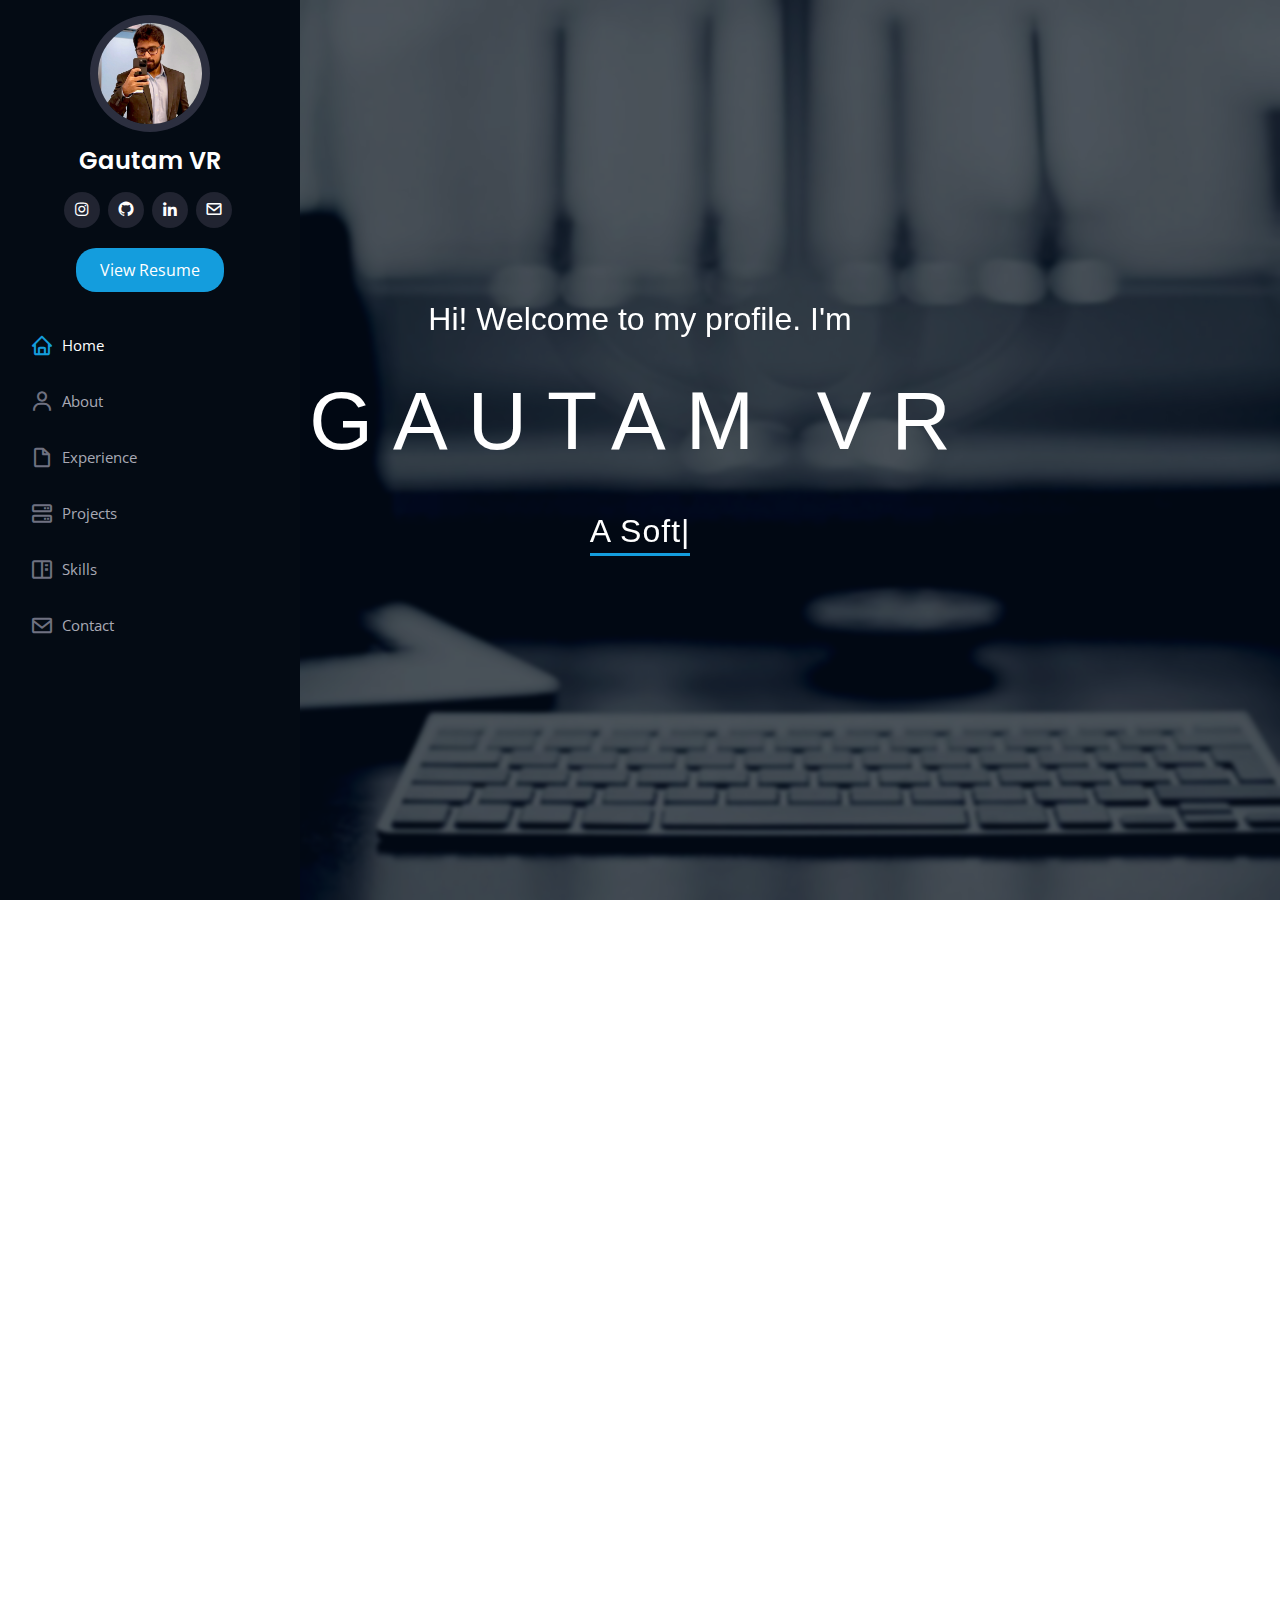
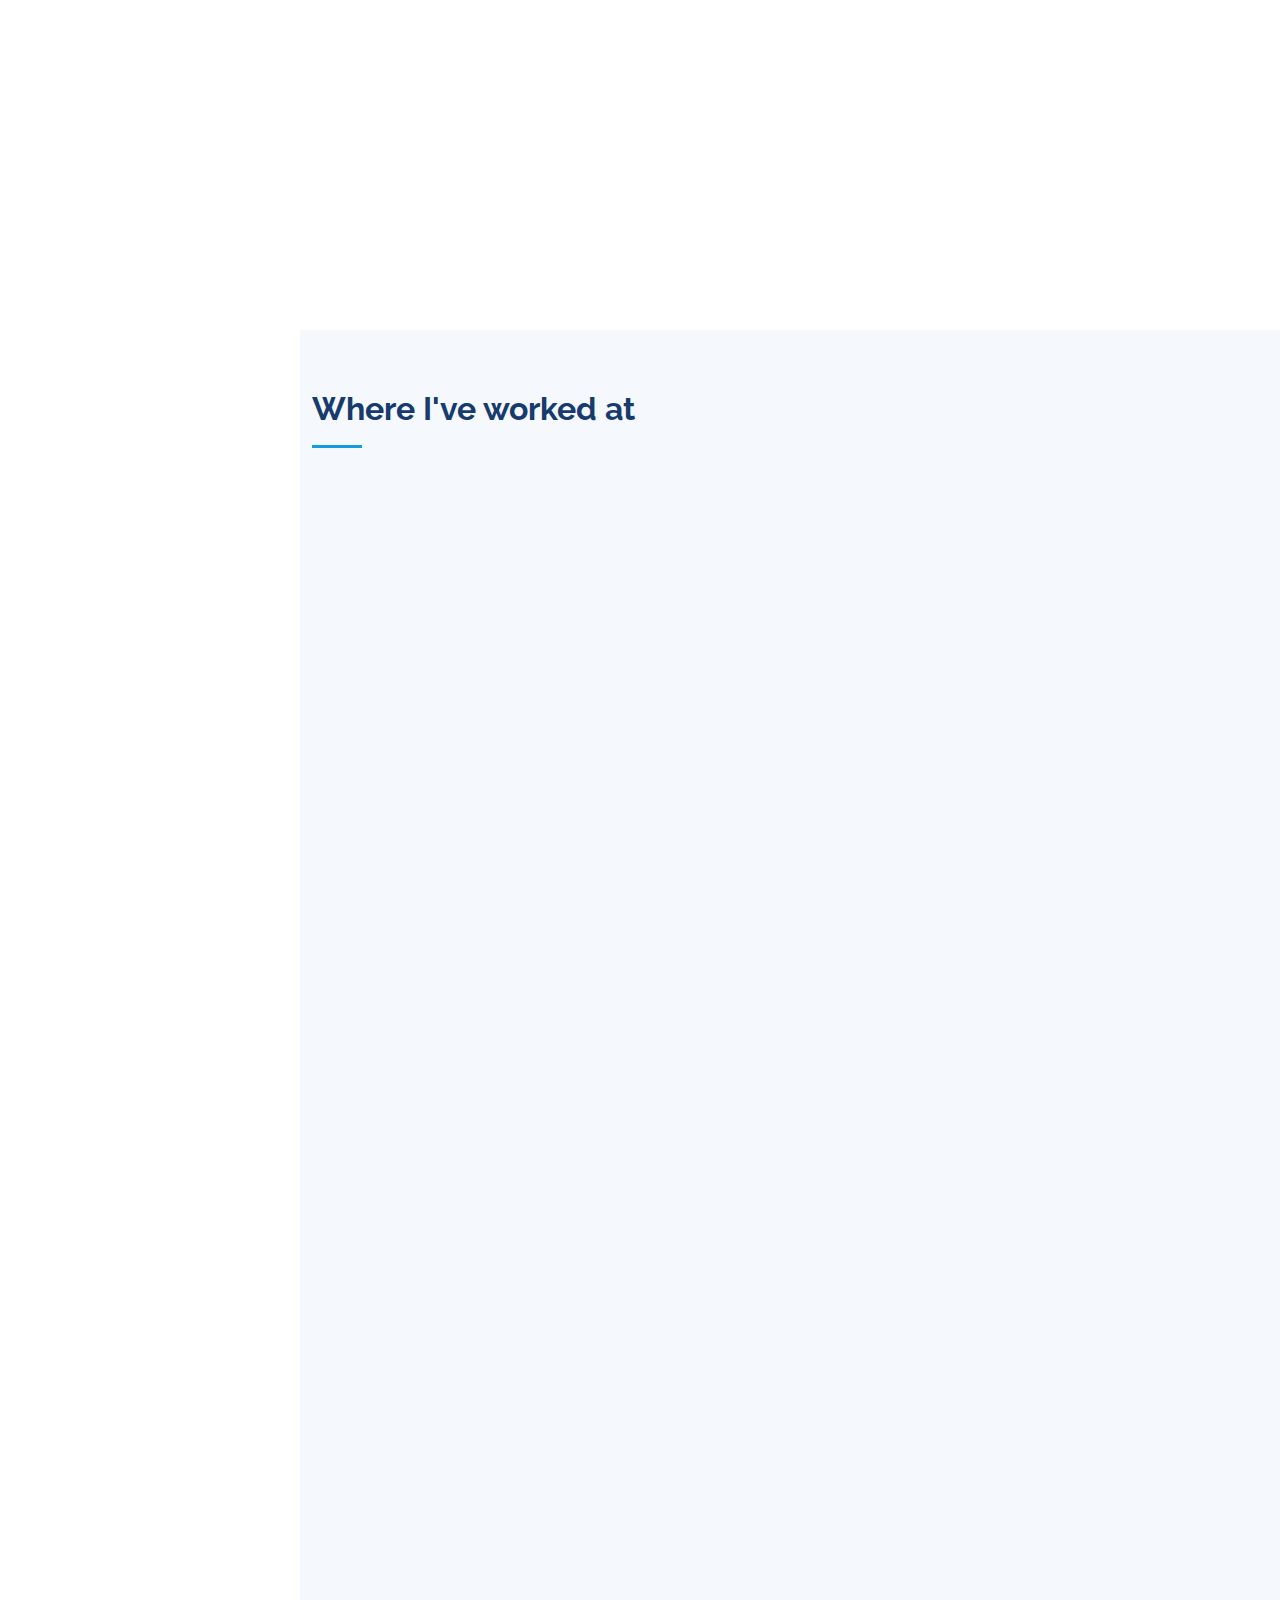
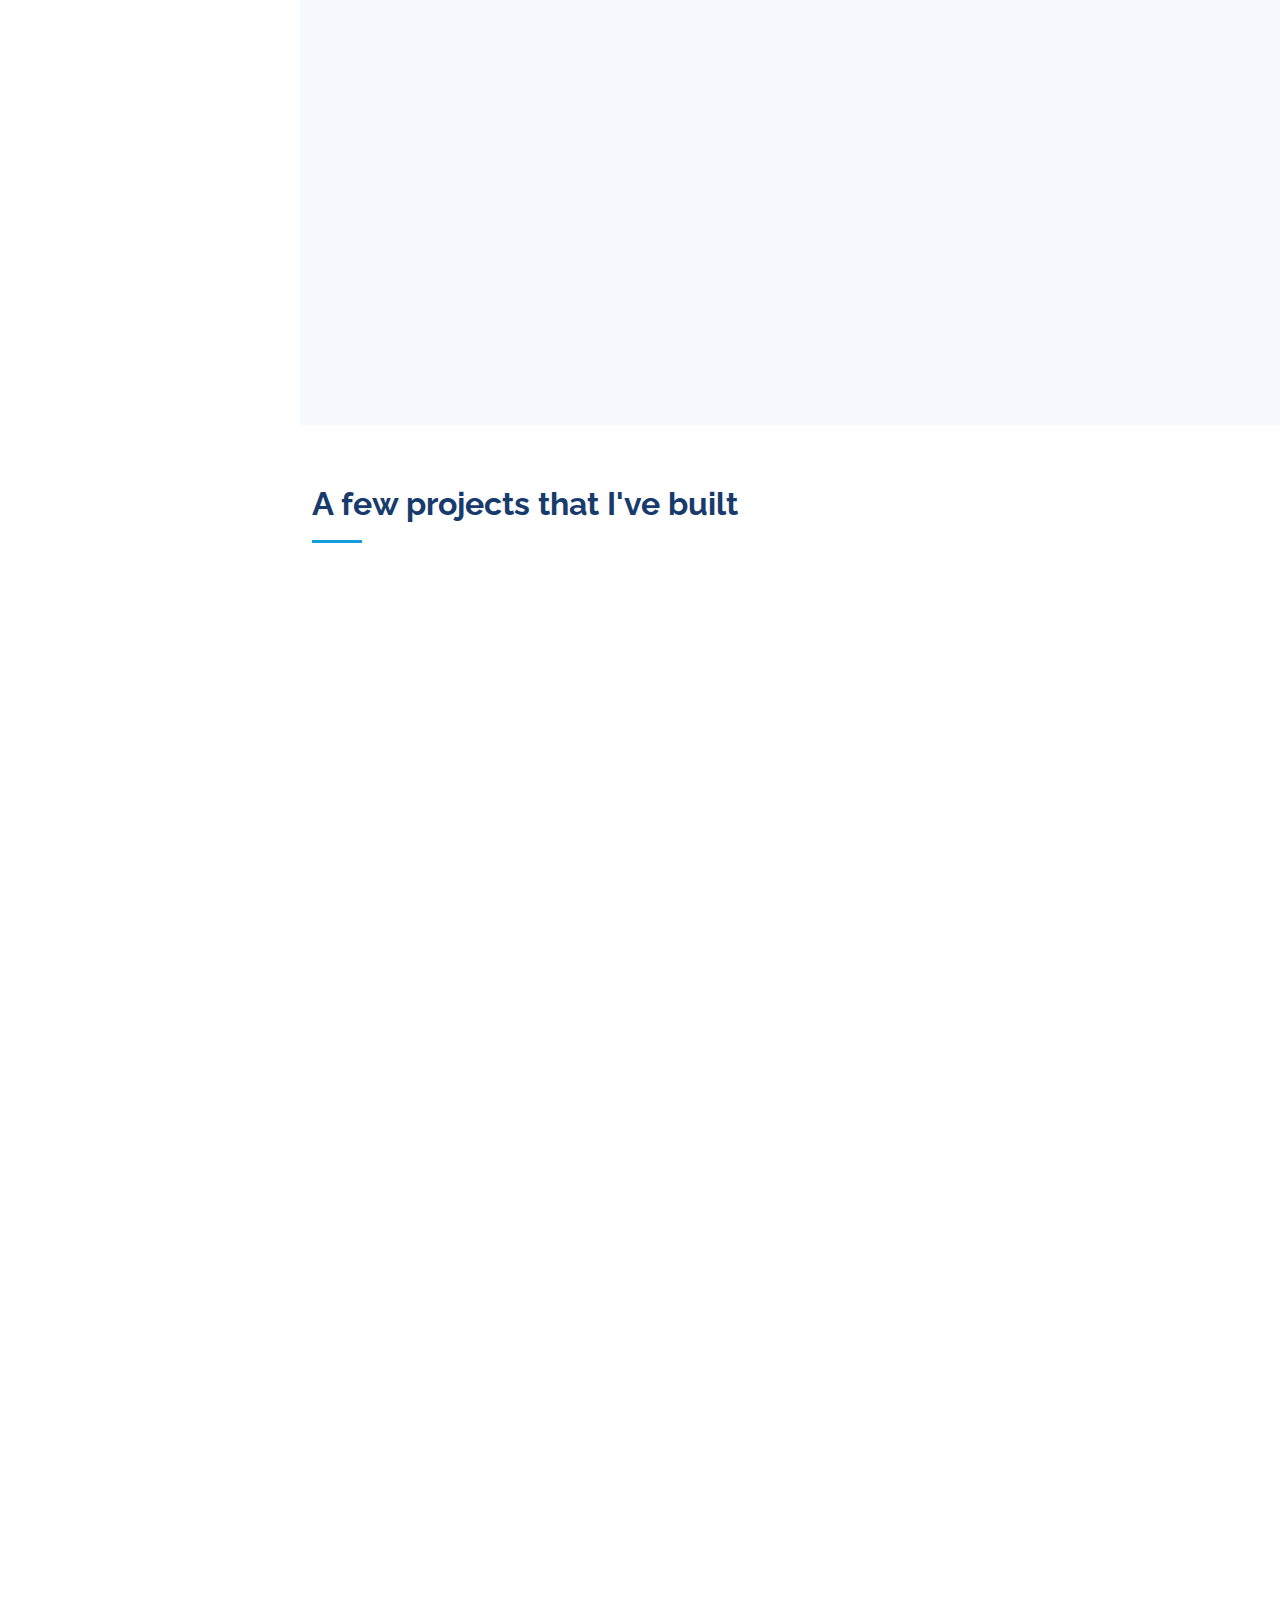
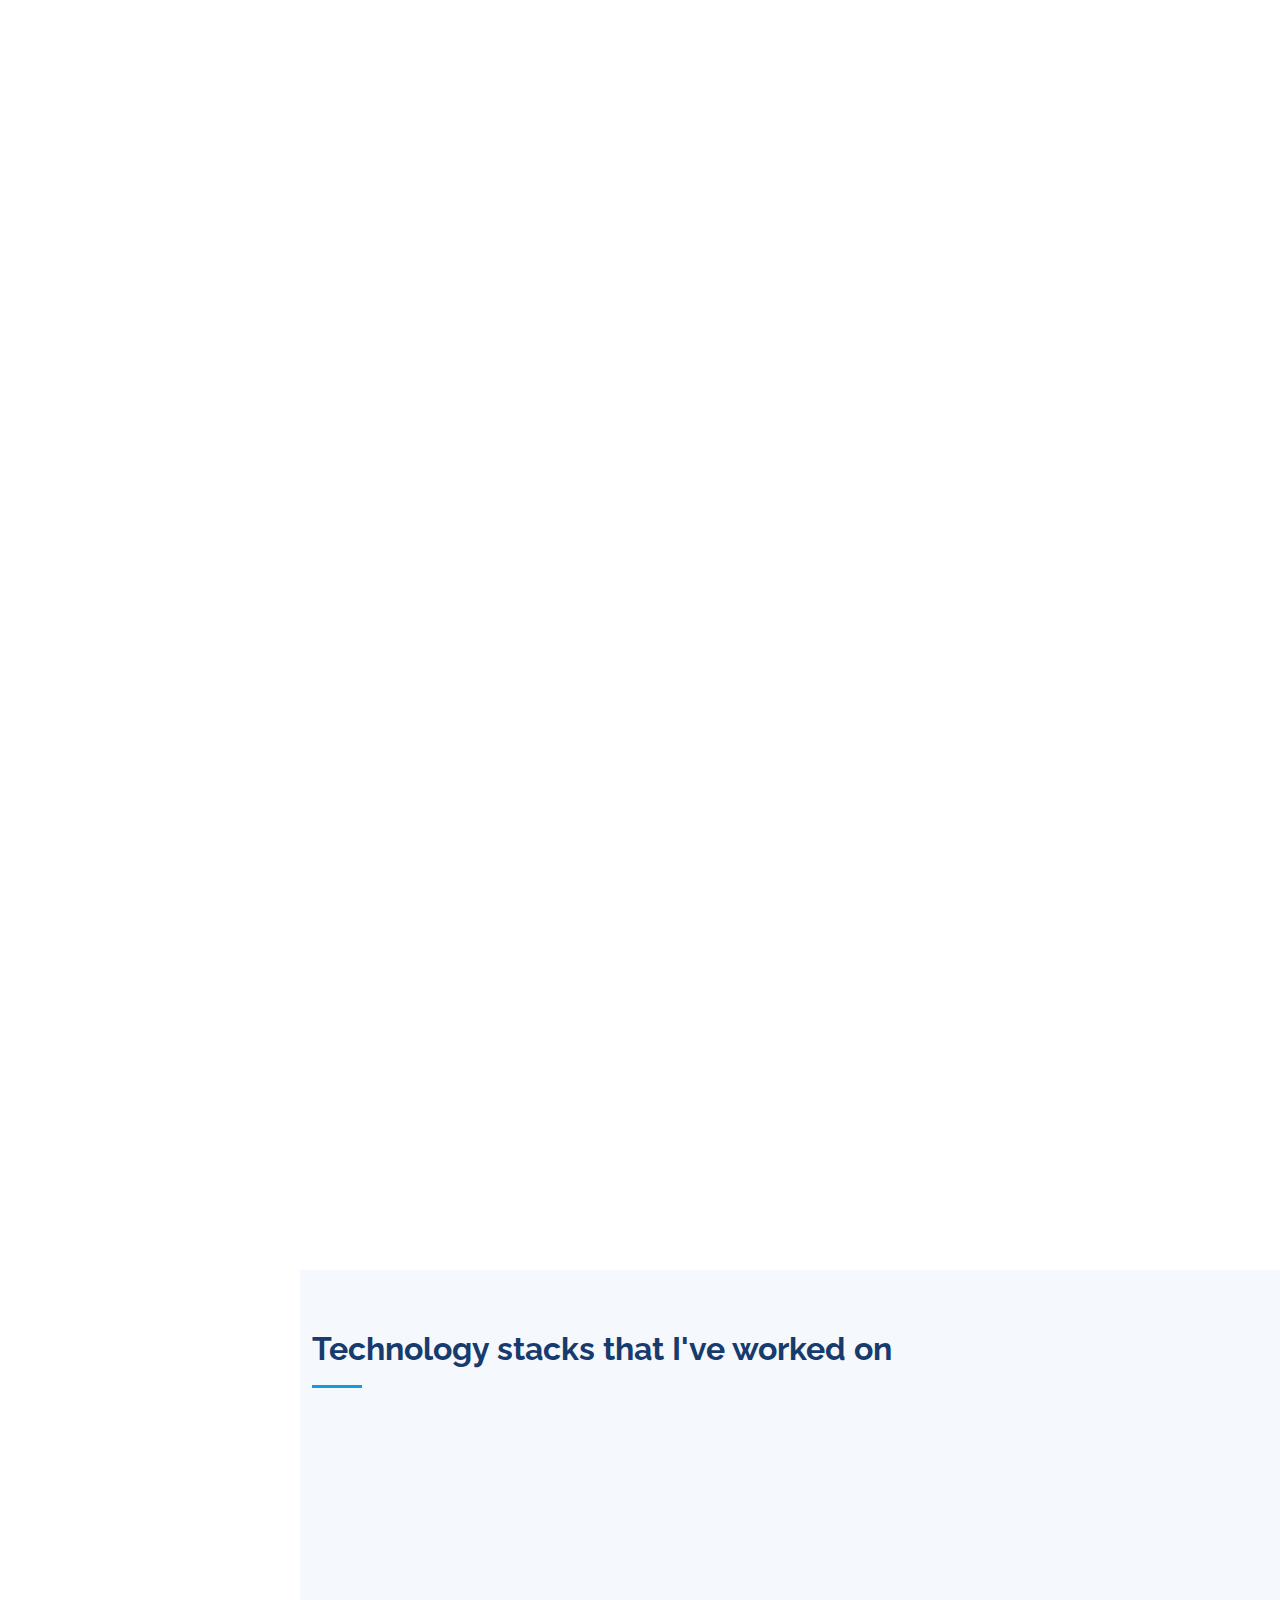
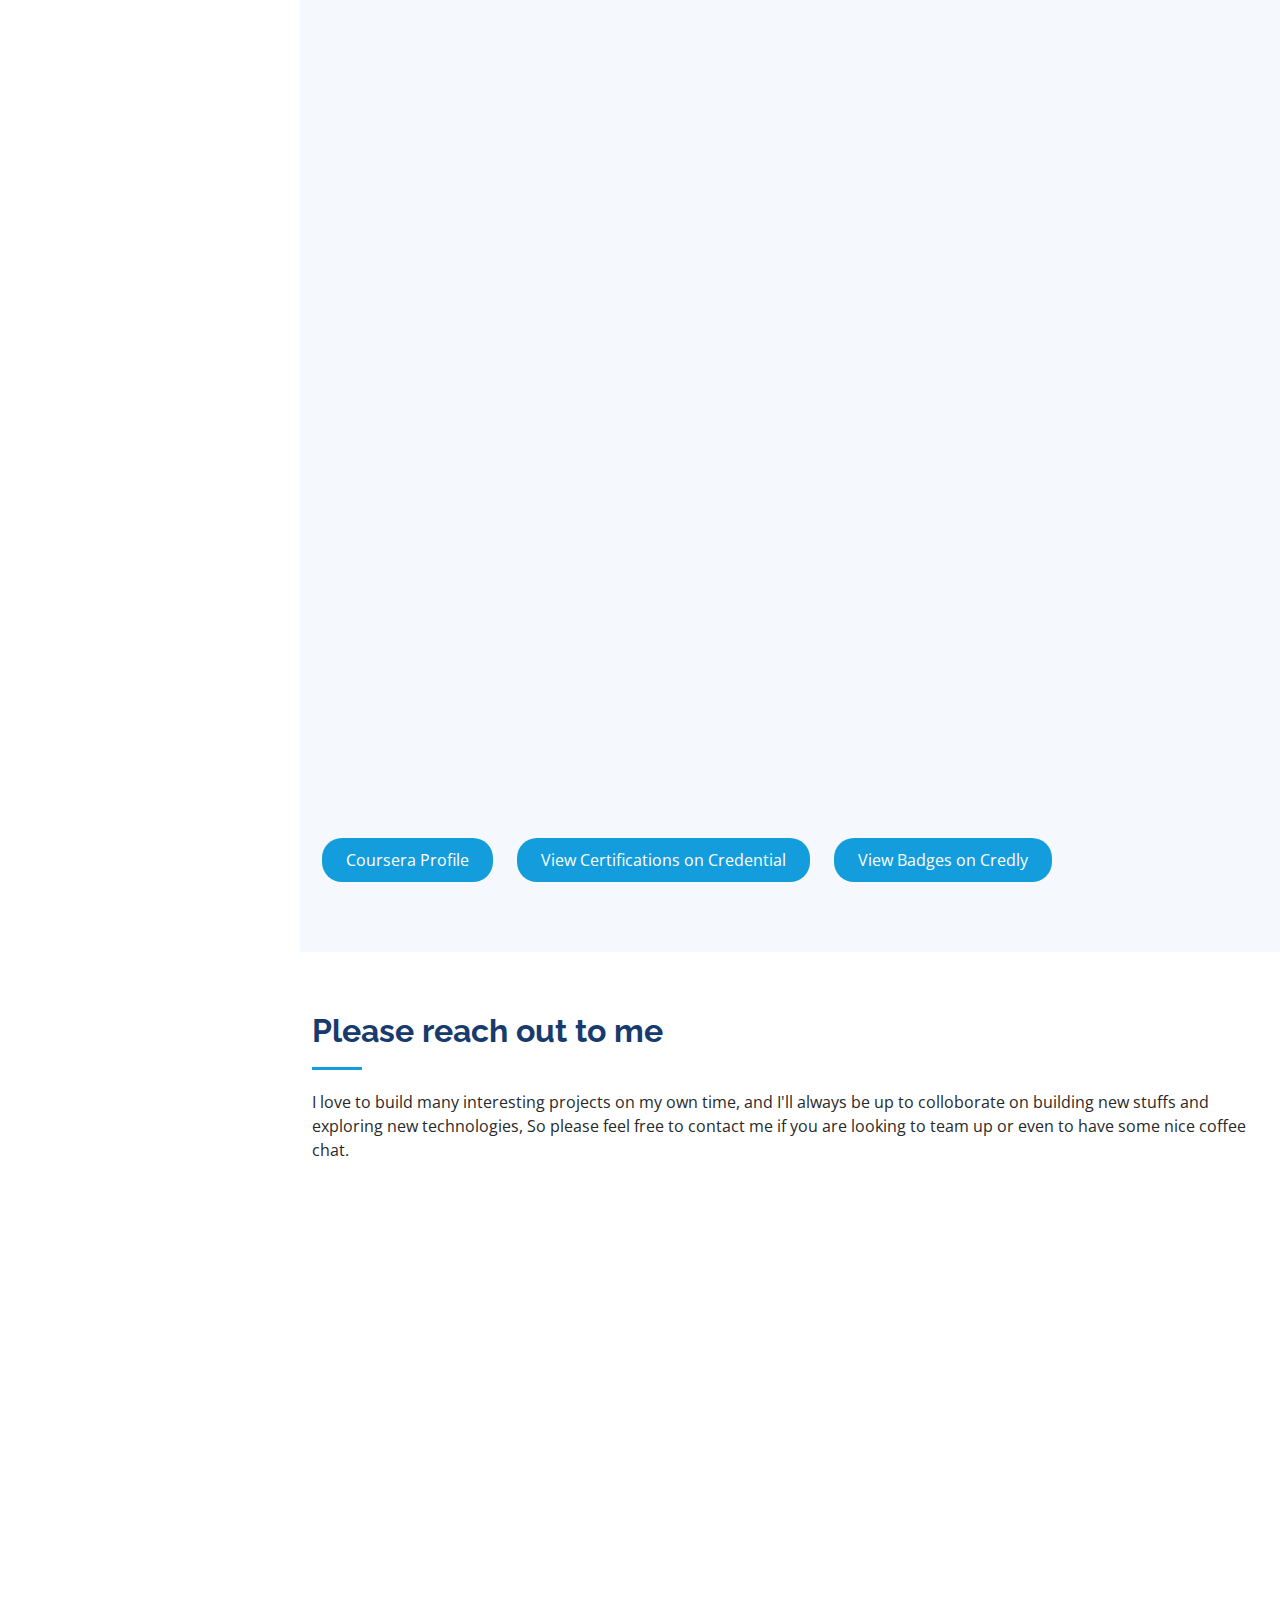
<file: index.html>
<!DOCTYPE html>
<html lang="en">

<head>
  <meta charset="utf-8">
  <meta content="width=device-width, initial-scale=1.0" name="viewport">

  <title>Gautam's Portfolio</title>
  <meta content="" name="description">
  <meta content="" name="keywords">

  <!-- Favicons -->
  <link href="assets/img/icon.png" rel="icon">
  <link href="assets/img/icon.png" rel="apple-touch-icon">

  <!-- Google Fonts -->
  <link href="https://fonts.googleapis.com/css?family=Open+Sans:300,300i,400,400i,600,600i,700,700i|Raleway:300,300i,400,400i,500,500i,600,600i,700,700i|Poppins:300,300i,400,400i,500,500i,600,600i,700,700i" rel="stylesheet">

  <!-- Vendor CSS Files -->
  <link href="assets/vendor/aos/aos.css" rel="stylesheet">
  <link href="assets/vendor/bootstrap/css/bootstrap.min.css" rel="stylesheet">
  <link href="assets/vendor/bootstrap-icons/bootstrap-icons.css" rel="stylesheet">
  <link href="assets/vendor/boxicons/css/boxicons.min.css" rel="stylesheet">
  <link href="assets/vendor/glightbox/css/glightbox.min.css" rel="stylesheet">
  <link href="assets/vendor/swiper/swiper-bundle.min.css" rel="stylesheet">

  <!-- Template Main CSS File -->
  <link href="assets/css/style.css" rel="stylesheet">

</head>

<body>

  <!-- ======= Mobile nav toggle button ======= -->
  <i class="bi bi-list mobile-nav-toggle d-xl-none"></i>

  <!-- ======= Header ======= -->
  <header id="header">
    <div class="d-flex flex-column">

      <div class="profile">
        <img src="assets/img/profile_img_small.jpg" alt="" class="img-fluid rounded-circle">
        <h1 class="text-light"><a href="index.html">Gautam VR</a></h1>
        <div class="social-links mt-3 text-center">
          <a href="https://www.instagram.com/gaut5m/" class="instagram"><i class="bx bxl-instagram"></i></a>
          <a href="https://github.com/gautamvr" class="github"><i class="bx bxl-github"></i></a>
          <a href="https://www.linkedin.com/in/gautam-vr/" class="linkedin"><i class="bx bxl-linkedin"></i></a>
          <a href="mailto:gautamvr55@gmail.com" class="linkedin"><i class="bx bx-envelope"></i></a>
        </div>
        <a href="/assets/docs/GautamVR_Resume.pdf" target="_blank"><button type="submit">View Resume</button></a>
      </div>


      <nav id="navbar" class="nav-menu navbar">
        
        <ul>
          <!-- <li><a href="/assets/docs/GautamVR_Resume.pdf" target="_blank"><button type="submit">Download CV</button></a></li> -->
          <li><a href="#hero" class="nav-link scrollto active"><i class="bx bx-home"></i> <span>Home</span></a></li>
          <li><a href="#about" class="nav-link scrollto"><i class="bx bx-user"></i> <span>About</span></a></li>
          <li><a href="#resume" class="nav-link scrollto"><i class="bx bx-file-blank"></i> <span>Experience</span></a></li>
          <li><a href="#services" class="nav-link scrollto"><i class="bx bx-server"></i> <span>Projects</span></a></li>
          <li><a href="#portfolio" class="nav-link scrollto"><i class="bx bx-book-content"></i> <span>Skills</span></a></li>
          
          <li><a href="#contact" class="nav-link scrollto"><i class="bx bx-envelope"></i> <span>Contact</span></a></li>
        </ul>
      </nav><!-- .nav-menu -->
    </div>
  </header><!-- End Header -->

  <!-- ======= Hero Section ======= -->
  <section id="hero" class="d-flex flex-column justify-content-center align-items-center">
    <div class="hero-container" data-aos="fade-in">
        <p>Hi! Welcome to my profile. I'm</p>
        <h1>GAUTAM VR</h1>
        <br>
        <br>
        <p><span class="typed" data-typed-items="A Software Developer,An AI Enthusiast,A Cloud Practitioner"></span></p>

        
        
      </div>
    
  </section><!-- End Hero -->

  <main id="main">

    <!-- ======= About Section ======= -->
    <section id="about" class="about">
      <div class="container">

        

        <div class="row">
          <div class="col-lg-4" data-aos="fade-right">
            <br>
            <img src="assets/img/profile-img.jpeg" class="img-fluid" alt="">
          </div>
          <div class="col-lg-8 pt-4 pt-lg-0 content" data-aos="fade-left">
            
            <div class="section-title">
              <h2>A Little about me</h2>
            </div>
            <div class="row">
              <div class="col-lg-2">
                <ul>
                  <li><i class="bi bi-chevron-right"></i> <strong>Age:</strong> <span>27</span></li>
                </ul>
              </div>
              <div class="col-lg-5">
                <ul>
                  <li><i class="bi bi-chevron-right"></i> <strong>Location:</strong> <span>New York, NY, US</span></li>
                </ul>
              </div>
            </div>
            <p class="fst-italic">
            
            <li>
              Currently, A graduate student at <strong>Columbia University, New York</strong>, undergoing Master's program and specializing in AI/ML. Along with my rich course work in the subjects of Applied ML, Deep Learning and Cloud Computing, I'm also researching in the field of Vector Database and RAGs.
            </li>
            <br>
            <li>
              I'm also a software engineer with 5+ years of industry experience, previously worked in Tech organizations like <strong>Intuit</strong> and <strong>Philips</strong>, where I've not only contributed to the growth of the organization but also to my personal growth in the fields of software engineering and AI applications. 
            </li>
            <br>
            <li>
              An AI Enthusiast certified by Tensorflow, who loves building exciting Deep learning models and has a strong hands-on knowledge in Deep learning and Computer Vision through various projects, internships, and publishing IEEE research paper. 
            </li>
            <br>
            <li>
              AWS Certified cloud developer who has a sound hands-on experience in building cloud native applications using Amazon Web Services & Google Cloud Platform.
            </li>
            <br>
            <li>
              I'm someone who's always excited in providing state-of-the-art technological solutions with a purpose while learning various technologies.
            </li>
          </div>
        </div>
        <br>
        <div class="section-title" data-aos="fade-up">
          <h3>Few other Interests..</h3>
          <li>I love traveling to many different places across the country, to get along with people with different cultures and to gather lots of cool travel stories.</li>
          <br>
          <li>I’d always be up for a game of football, be it on turf or on PC/Playstation. I also do love watching football along with other sports.</li>
          <br>
          <li>Reading books and gardening are few other activities which I've grown huge interest towards lately.</li>
        </div>
      </div>
    </section><!-- End About Section -->

    

    <!-- ======= Resume Section ======= -->
    <section id="resume" class="resume section-bg">
      <div class="container">

        <div class="section-title">
          <h2>Where I've worked at</h2>
          <!-- <p>Magnam dolores commodi suscipit. Necessitatibus eius consequatur ex aliquid fuga eum quidem. Sit sint consectetur velit. Quisquam quos quisquam cupiditate. Et nemo qui impedit suscipit alias ea. Quia fugiat sit in iste officiis commodi quidem hic quas.</p> -->
        </div>

        <div class="row">
          <div class="col-lg-6" data-aos="fade-up">
            <!-- <div class="section-title"><h3>Professional Experience</h3></div> -->
            <h4 class="resume-title">AIrLitz</h4>
            <p><em>New York, NY, USA </em></p>
            <div class="resume-item">
              <h4>Intern, Engineering Team</h4>
              <h5>Sept 2024 - Present</h5>
              
              <ul>
                <li>Implemented the end-to-end image ingestion workflow with AI object detection by fine-tuning CLIP with 77% accuracy using AWS step func-tions.</li>
                <li>Performed detailed analysis of cost vs. performance for AWS services, which improved the pipeline speed by 300% and cut down costs by 80%. </li>
              </ul>
            </div>
            <h4 class="resume-title">Intuit</h4>
            <p><em>Bangalore, India </em></p>
            <div class="resume-item">
              <h4>Software Engineer 2</h4>
              <h5>Oct 2022 - Sept 2024</h5>
              
              <ul>
                <li>Working in core development of ProSeries TY22 & TY23, Professional Tax software products for US which has revenue over 170 million USD.</li>
                <li>Successfully released 11+ releases for the product, having 50k+ customers in US, using Jenkins and analysed various data in Splunk dashboards.</li>
                <li>Incorporated Intuit Assist (GenAI platform) into ProSeries TY23, using paved path services to reduce 60% of preparation time for tax preparers.</li>
              </ul>
            </div>
            <h4 class="resume-title">Philips Healthcare</h4>
            <p><em>Bangalore, India </em></p>
            <div class="resume-item">
              <h4>Software Engineer 2</h4>
              <h5>Oct 2021 - Present</h5>
              
              <ul>
                <li>Parallelly working in 3 key programs in MR, also extending to Advanced development of CT workflow in IAP</li>
                <li>Delivered 8+ features for MR Artes release & Service pack</li>
                <li>Developed and owned 4 major components using proper design patterns with requirements, tests & documentation</li>
              </ul>
            </div>
            
            <div class="resume-item">
              <h4>Software Engineer 1</h4>
              <h5>June 2019 - Sept 2021</h5>
              <ul>
                <li>Implemented features in .NET using BDD with SpecFlow and UI with WPF while ensuring code quality score>95%</li>
                <li>Addressed customer feedbacks, fixed 26+ product defects.</li>
              </ul>
            </div>
          </div>
          
          <div class="col-lg-6" data-aos="fade-up" data-aos-delay="100">
            <h4 class="resume-title">Philips Healthcare</h4>
            <p><em>Bangalore, India </em></p>
            <div class="resume-item">
              <h4>Intern</h4>
              <h5>Jan 2019 - June 2021</h5>
              <ul>
                <li>Helped in creating a dev framework to independently launch IAP plugins by mocking BU specific components</li>
              </ul>
            </div>
            
            <h4 class="resume-title">Nokia Solutions and Networks</h4>
            <p><em>Chennai, India </em></p>
            <div class="resume-item">
              <h4>Data Analytics Intern</h4>
              <h5>May 2018 - June 2018</h5>
              <ul>
                <li>Worked for product engineering with Data Analytics & Machine learning and reduced 72% of the defective modules in production line.</li>
              </ul>
            </div>
            <h4 class="resume-title">Technocrats Robotics</h4>
            <p><em>VIT Chennai, India </em></p>
            <div class="resume-item">
              <h4>Embedded Engineer</h4>
              <h5>May 2018 - June 2018</h5>
              <ul>
                <li>Built 2 autonomous and 4 manual robots coordinating across interdisciplinary teams for International Robotics competitions, ABU ROBOCON</li>
                <li>Comprehensive research in the field of Computer Engineering to build functional robots with high accuracy using ML – Logistic Regression & SVM</li>
              </ul>
            </div>
            
            
          </div>
        </div>

        <!-- <div data-aos="fade-up" data-aos-delay="200">
          <h3 class="resume-title">Leadership Experience</h3>
          <div class="resume-item">
            <h4>Core Leader in Young Leaders Club </h4>
            <p><em>Philips Healthcare</em></p>
          </div>
          <div class="resume-item">
            <h4>Department Head </h4>
            <p><em>Technocrats Robotics</em></p>
          </div>
          <div class="resume-item">
            <h4>Student Organizer</h4>
            <p><em>ICNETS2 International Conference</em></p>
              <h5>2017 - 2019</h5>
            <ul>
              <li>Part of Student Organizers of International Conference (ICNETS2)</li>
            </ul>
          </div>
          <div class="resume-item">
            <h4>Overall Student Coordinator</h4>
            <p><em>24-Hour IoT Make-athon</em></p>
              <h5>2017 - 2019</h5>
            <ul>
              <li>Overall Student Coordinator of 24-Hour IoT Make-athon 2017 sponsored by Intel, Microsoft and Aricent</li>
            </ul>
          </div>
          <h3 class="resume-title">Education</h3>
          <div class="resume-item">
            <h4>Bachelor of Technology in Electronics and Communication Engineering</h4>
            <h5>2015 - 2019</h5>
            <p><em>Vellore Institute of Technology, Chennai, India</em></p>
            <p>Qui deserunt veniam. Et sed aliquam labore tempore sed quisquam iusto autem sit. Ea vero voluptatum qui ut
              dignissimos deleniti nerada porti sand markend</p>
          </div>
        </div> -->
      </div>
    </section><!-- End Resume Section -->

    <!-- ======= Facts Section ======= -->
    <!-- <section id="facts" class="facts" data-aos="fade-up">
      <div class="container">

        <div class="section-title">
          <h2>Facts</h2>
          <p>Magnam dolores commodi suscipit. Necessitatibus eius consequatur ex aliquid fuga eum quidem. Sit sint consectetur velit. Quisquam quos quisquam cupiditate. Et nemo qui impedit suscipit alias ea. Quia fugiat sit in iste officiis commodi quidem hic quas.</p>
        </div>

        <div class="row no-gutters">

          <div class="col-lg-3 col-md-6 d-md-flex align-items-md-stretch" data-aos="fade-up">
            <div class="count-box">
              <i class="bi bi-emoji-smile"></i>
              <span data-purecounter-start="0" data-purecounter-end="232" data-purecounter-duration="1" class="purecounter"></span>
              <p><strong>Happy Clients</strong> consequuntur quae</p>
            </div>
          </div>

          <div class="col-lg-3 col-md-6 d-md-flex align-items-md-stretch" data-aos="fade-up" data-aos-delay="100">
            <div class="count-box">
              <i class="bi bi-journal-richtext"></i>
              <span data-purecounter-start="0" data-purecounter-end="521" data-purecounter-duration="1" class="purecounter"></span>
              <p><strong>Projects</strong> adipisci atque cum quia aut</p>
            </div>
          </div>

          <div class="col-lg-3 col-md-6 d-md-flex align-items-md-stretch" data-aos="fade-up" data-aos-delay="200">
            <div class="count-box">
              <i class="bi bi-headset"></i>
              <span data-purecounter-start="0" data-purecounter-end="1453" data-purecounter-duration="1" class="purecounter"></span>
              <p><strong>Hours Of Support</strong> aut commodi quaerat</p>
            </div>
          </div>

          <div class="col-lg-3 col-md-6 d-md-flex align-items-md-stretch" data-aos="fade-up" data-aos-delay="300">
            <div class="count-box">
              <i class="bi bi-people"></i>
              <span data-purecounter-start="0" data-purecounter-end="32" data-purecounter-duration="1" class="purecounter"></span>
              <p><strong>Hard Workers</strong> rerum asperiores dolor</p>
            </div>
          </div>

        </div>

      </div>
    </section> -->
    <!--End Facts Section -->

    <!-- End Skills Section-->
    <!-- ======= Services Section ======= -->
    <section id="services" class="services ">
      <div class="container">

        <div class="section-title">
          <h2>A few projects that I've built</h2>
          <p></p>
        </div>

        <!-- <div class="row" data-aos="fade-up">
          <div class="col-lg-12 d-flex justify-content-center">
            <ul id="portfolio-flters">
              <li data-filter="*" class="filter-active">All</li>
              <li data-filter=".filter-app">App</li>
              <li data-filter=".filter-card">Card</li>
              <li data-filter=".filter-web">Web</li>
            </ul>
          </div>
        </div> -->

        <div class="row">
          <a href="https://github.com/gautamvr/Patient_Monitoring_System" target="_blank" class="col-lg-6 col-md-6 icon-box" data-aos="fade-up">
            <div class="project-bg">
              <div class="icon"><i class="bi bi-briefcase"></i></div>
              <h4 class="title">Patient Monitoring System</h4>
              <p>
                <ul class="description">
                  <li> Rules based Alerting System, a desktop application that provides all the relevant services for
                    hospital staff to remotely monitor all patients and their vitals in the ICU.</li>
                  <li>Developed using C# in .NET Framework with appropriate design patterns and using MVVM architecture
                    for UI Layer.
                  </li>
                  <li>
                    Created RESTful API endpoints using WCF to for various functionalities in alerting and monitoring.
                  </li>
                  <li>
                    Integrated with gating for code metrics, unit tests using NUnit.
                  </li>
                </ul>
              </p>
            </div>
          </a>

          <a href="https://github.com/gautamvr/ChatBot_HealthCareAssistance" target="_blank" class="col-lg-6 col-md-6 icon-box" data-aos="fade-up" data-aos-delay="100">
            <div  class="project-bg">
              <div class="icon"><i class="bi bi-bar-chart"></i></div>
              <h4 class="title">Chatbot - Healthcare Assistance</h4>
                <ul  class="description">
                  <li>
                    An application that assists the end user in finding a suitable patient monitor/integrated solutions based on all products available along with the list of features of the product or a purchase suggestion based on specific features that the user prefers. 
                  </li>
                  <li>
                    Developed in C# with .NET framework integrated with a CI pipeline that builds, runs tests and generates report.
                  </li>
                  <li>
                    Uses MS SQL database to store the pre loaded messages and the information of the products and solutions that are offered.
                  </li>
                </ul>
            </div>
          </a>
          <a href="https://github.com/gautamvr/webapplication" target="_blank" class="col-lg-6 col-md-6 icon-box" data-aos="fade-up" data-aos-delay="200">
            <div  class="project-bg">
              <div class="icon"><i class="bi bi-briefcase"></i></div>
              <h4 class="title">AWS Web Application</h4>
              <ul class="description">
                <li>
                  A 3-tiered Cloud native Web application using various AWS services along with a CI/CD pipeline to flawlessly integrate and deploy the updates
                </li>
                <li>
                  Created a custom VPC with subnets in a region, across multiple availability zones to deploy the application with high availability and more security.
                </li>
                <li>
                  Used node.js with express to create REST APIs with authenticated endpoints using JWT and hosted on EC2 instances under an ALB with autoscaling enabled.
                </li>
                <li>
                  RDS is used as the main database server with MySQL provisioned with read replicas. Other AWS services like S3, SES, CodeDeploy, Lambda, CloudWatch.
                </li>
                <li>
                  Web application is integrated with CI/CD pipeline which runs tests and deploys the application using CodeDeploy to the servers along with other AWS services like S3, SES, Lambda, CloudWatch.
                </li>
                <li>
                  Created the infrastructure with Cloudformation (IaC) for reuse of stacks.

              </ul>
            </div>
          </a>
          
          <a href="https://github.com/gautamvr/DocumentProcessor_GCP" target="_blank" class="col-lg-6 col-md-6 icon-box" data-aos="fade-up" data-aos-delay="300">
            <div  class="project-bg">
              <div class="icon"><i class="bi bi-card-checklist"></i></div>
              <h4 class="title">Document Analyser - GCP</h4>
              <ul class="description">
                <li>
                  An AI system using Google Cloud Platform's DocumentAI service which takes a PDF document (bills/receipts) and extracts the relevant data from it and stores them in Key-Value pairs for further automated analysis. 
                </li>
                <li>
                  Training data is pulled from the BigQuery public database which has PDF files in Cloud Storage of patents from the United States and European Union.
                </li>
                <li>
                  A training pipeline which formats the training data and uses AutoML to build Image Classification, Entity Extraction, Text Classification, and Object Detection models.
                </li>
                <li>
                  Results are stored in BigQuery tables to produce results with relevant fields.
                </li>

              </ul>
            </div>
          </a>
          
          <a href="https://github.com/gautamvr/serverlessmusicapp" target="_blank" class="col-lg-6 col-md-6 icon-box" data-aos="fade-up" data-aos-delay="800">
            <div  class="project-bg">
              <div class="icon"><i class="bi bi-briefcase"></i></div>
              <h4 class="title">AWS - Music Streaming App (Serverless)</h4>
              <ul class="description">
                <li>
                  An AWS Server-less music streaming application with stack created using AWS CDK (Cloud Development Kit) - in python.
                </li>
                <li>
                  Created using the AWS resources that are created as part of the CDK stack
                </li> 
                <li>
                  Resources - API Gateway, Lambda, Kinesis Data stream, DynamoDB, S3 bucket
                </li>

              </ul>
            </div>
          </a>
          <a href="#index" class="col-lg-6 col-md-6 icon-box" data-aos="fade-up" data-aos-delay="500">
            <div  class="project-bg">
              <div class="icon"><i class="bi bi-brightness-high"></i></div>
              <h4 class="title">SkimLit</h4>
              <ul class="description">
                <li>
                  A Natural language Processing (NLP) model that skims a research paper and provides a categorical summary of the same.
                </li>
                <li>
                  Analyzed various RNN models such as GRU, LSTM and also with CONV1D as RNN
                </li>
                <li>
                  Achieved around 82% accuracy over the test set
                </li>

              </ul>
            </div>
          </a>
          <a href="https://github.com/gautamvr/SpaceXAnalysis" target="_blank" class="col-lg-6 col-md-6 icon-box" data-aos="fade-up" data-aos-delay="600">
            <div  class="project-bg">
              <div class="icon"><i class="bi bi-binoculars"></i></div>
              <h4 class="title">Space-X Landing Analysis</h4>
              <ul class="description">
                <li>
                  An end-to-end data science project in python that predicts whether the landing outcome of the SpaceX's Falcon 9 first stage will be successful or not.
                </li>
                <li>
                  Data Collection with ETL is done from SpaceX's APIs and wikipedia using <i>BeautifulSoup</i> and <i>requests</i> api.
                </li>
                <li>
                  Exploratory Data Analysis (EDA) through <i>SQL</i> and visualization in <i>plotly</i> 
                </li>
                <li>
                  Interactive Visual Analytics using <i>Folium</i> and <i>Plotly Dash</i>
                </li>
                <li>
                  Predictive analysis using various ML classification models (KNN, Decision tree Classifier, Logistic Regression and SVM) using GridSearchCV to find the optimal hyper-parameters.
                </li>
              </ul>
            </div>
          </a>
          <a href="https://github.com/gautamvr/FoodVision" target="_blank" class="col-lg-6 col-md-6 icon-box" data-aos="fade-up" data-aos-delay="400">
            <div  class="project-bg">
              <div class="icon"><i class="bi bi-calendar4-week"></i></div>
              <h4 class="title">FoodVision</h4>
              <ul class="description">
                <li>
                  A deep learning Computer Vision model that identifies an image of any food item (over 101 food categories)
                </li>
                <li>
                  Uses EfficientB0 model architecture which has over 5.3 Million parameters
                </li>
                <li>
                  Trained the model using transfer learning, by fine tuning the last 10 layers over a dataset of 101000 images (1000 images in each category)
                </li>
                <li>
                  Achieved around 89% accuracy over the test set.
                </li>
              </ul>
            </div>
          </a>
          <a href="https://github.com/gautamvr/SpaceXAnalysis" target="_blank" class="col-lg-6 col-md-6 icon-box" data-aos="fade-up" data-aos-delay="600">
            <div  class="project-bg">
              <div class="icon"><i class="bi bi-binoculars"></i></div>
              <h4 class="title">Photoscope - Desktop Application</h4>
              <ul class="description">
                <li>
                  An image search desktop application, similar to Google images, where you can search and view images from Flickr on Desktop.
                </li>
                <li>
                  Created using .NET Framework and WPF to create the client UI and the functionalities.
                </li>
                <li>
                  Developed using MVVM framework for UI - Service layer interaction, through appropriate design patterns.
                </li>
                <li>
                  Service layer uses the Flickr API to search for images in the web using various search parameters and displays a feed with photos and it's comments
                </li>
                <li>
                  Functionalities such as Caches, Logging, Multi-threading, memory-management and pipeline for seemless developement is also Incorporated with this developement.
                </li>
              </ul>
            </div>
          </a>
          <a href="https://github.com/gautamvr/SnakeAndLadder" target="_blank" class="col-lg-6 col-md-6 icon-box" data-aos="fade-up" data-aos-delay="700">
            <div  class="project-bg">
              <div class="icon"><i class="bi bi-briefcase"></i></div>
              <h4 class="title">Snake And Ladder Game - WPF</h4>
              <ul class="description">
                <li>
                  A simple snake and ladder game developed using WPF
                </li>
                <li>
                  Created in .NET framework with C# including timers, dynamic bindings, etc.
                </li>

              </ul>
            </div>
          </a>
          
          
      </div>
    </section>
    <!-- End Services Section -->

    <!-- ======= Portfolio Section ======= -->
    <section id="portfolio" class="portfolio section-bg">
      <div class="skills container">

        <div class="section-title">
          <h2>Technology stacks that I've worked on</h2>
          <p></p>
        </div>

        <div class="row skills-content">

          <div class="col-lg-8 " data-aos="fade-right">

            <button type="submit">Python</button>
            <button type="submit">C#</button>
            <button type="submit">WPF</button>
            <button type="submit">C++</button>
            <button type="submit">SQL</button>
            <button type="submit">JavaScript</button>
            <button type="submit">HTML</button>
            <!-- <div class="progress">
              <span class="skill">Python <i class="val">100%</i></span>
               <div class="progress-bar-wrap">
                <div class="progress-bar" role="progressbar" aria-valuenow="100" aria-valuemin="0" aria-valuemax="100"></div> -->
              <!-- </div>
            </div> -->

            <!-- <div class="progress">
              <span class="skill">CSS <i class="val">90%</i></span>
              <div class="progress-bar-wrap">
                <div class="progress-bar" role="progressbar" aria-valuenow="90" aria-valuemin="0" aria-valuemax="100"></div>
              </div>
            </div>

            <div class="progress">
              <span class="skill">JavaScript <i class="val">75%</i></span>
              <div class="progress-bar-wrap">
                <div class="progress-bar" role="progressbar" aria-valuenow="75" aria-valuemin="0" aria-valuemax="100"></div>
              </div>
            </div> --> 

          </div>

          <div class="col-lg-8" data-aos="fade-right" data-aos-delay="100">
            <button type="submit">TensorFlow</button>
            <button type="submit">PyTorch</button>
            <button type="submit">OpenCV</button>
            <button type="submit">.NET Framework</button>

            <!-- <div class="progress">
              <span class="skill">PHP <i class="val">80%</i></span>
              <div class="progress-bar-wrap">
                <div class="progress-bar" role="progressbar" aria-valuenow="80" aria-valuemin="0" aria-valuemax="100"></div>
              </div>
            </div>

            <div class="progress">
              <span class="skill">WordPress/CMS <i class="val">90%</i></span>
              <div class="progress-bar-wrap">
                <div class="progress-bar" role="progressbar" aria-valuenow="90" aria-valuemin="0" aria-valuemax="100"></div>
              </div>
            </div>

            <div class="progress">
              <span class="skill">Photoshop <i class="val">55%</i></span>
              <div class="progress-bar-wrap">
                <div class="progress-bar" role="progressbar" aria-valuenow="55" aria-valuemin="0" aria-valuemax="100"></div>
              </div>
            </div> -->

          </div>

          <div class="col-lg-8" data-aos="fade-right" data-aos-delay="100">
            <button type="submit">Amazon Web Services</button>
            <button type="submit">Google Cloud Platform</button>
          </div>
        </div>
      </div>
      <br>
      <br>
      <br>
      <br>
    

      <div class="container">

        <div class="section-title" data-aos="fade-in">
          <h3>Digital Badges and Certifications</h3>
          
          <!-- <p>Magnam dolores commodi suscipit. Necessitatibus eius consequatur ex aliquid fuga eum quidem. Sit sint consectetur velit. Quisquam quos quisquam cupiditate. Et nemo qui impedit suscipit alias ea. Quia fugiat sit in iste officiis commodi quidem hic quas.</p> -->
        </div>

        <!-- <div class="row" data-aos="fade-up">
          <div class="col-lg-12 d-flex justify-content-center">
            <ul id="portfolio-flters">
              <li data-filter="*" class="filter-active">All</li>
              <li data-filter=".filter-app">App</li>
              <li data-filter=".filter-card">Card</li>
              <li data-filter=".filter-web">Web</li>
            </ul>
          </div>
        </div> -->

        
        <div class="row portfolio-container">
          <a href="assets/img/certs/AWS_Cert.PNG" class="portfolio-lightbox" title="AWS - Developer Associate Certification">
            <div class="col-lg-2 col-md-6 portfolio-item filter-app" data-aos="fade-left" data-aos-delay="100">
              <div class="portfolio-wrap">
                <img src="assets/img/portfolio/aws-badge.png" class="img-fluid" alt="">
                <div class="portfolio-links">
                  <i class="bx bx-plus"></i>
                  <a href="https://www.credly.com/badges/c2caca83-4863-494d-884b-0ac0ca432915/public_url" target="_blank" title="Verify"><i class="bx bx-link"></i></a>
                </div>
              </div>
            </div>
          </a>
          
          <a href="assets/img/certs/TensorFlow_cert.PNG" data-gallery="portfolioGallery" class="portfolio-lightbox" title="TensorFlow Developer Certification">
            <div class="col-lg-2 col-md-6 portfolio-item filter-web" data-aos="fade-left" data-aos-delay="200">
              <div class="portfolio-wrap">
                <img src="assets/img/portfolio/tensorflow-badge.png" class="img-fluid" alt="">
                <div class="portfolio-links">
                  <i class="bx bx-plus"></i>
                  <a href="https://www.credential.net/710d7728-911c-4734-b1f0-057f8280863f" target="_blank" title="Verify"><i class="bx bx-link"></i></a>
                </div>
              </div>
            </div>
          </a>


          <a href="assets/img/certs/IBM_DataScience.PNG" data-gallery="portfolioGallery" class="portfolio-lightbox" title="IBM Data Science Professional Certification (V2)">
            <div class="col-lg-2 col-md-6 portfolio-item filter-app " data-aos="fade-left" data-aos-delay="300">
              <div class="portfolio-wrap">
                <img src="assets/img/portfolio/ibm-datascience-badge.png" class="img-fluid" alt="">
                <div class="portfolio-links">
                  <i class="bx bx-plus"></i>
                  <a href="https://www.credly.com/badges/4e0d0c9b-600a-479e-b69f-f56e66c2d100/public_url" target="_blank" title="Verify"><i class="bx bx-link"></i></a>
                </div>
              </div>
            </div>
          </a>  

          <a href="assets/img/certs/DeepLearning_Cert.PNG" data-gallery="portfolioGallery" class="portfolio-lightbox" title="Deep Learning Specialization Certification">
            <div class="col-lg-2 col-md-6 portfolio-item filter-app " data-aos="fade-left" data-aos-delay="300">
              <div class="portfolio-wrap">
                <img src="assets/img/Specialization-logo.png" class="img-fluid" alt="">
                <div class="portfolio-links">
                  <i class="bx bx-plus"></i>
                  <a href="https://coursera.org/share/3fe5ef1361f383086e706f38f286b87e" target="_blank" title="Verify"><i class="bx bx-link"></i></a>
                </div>
              </div>
            </div>
          </a>

          <a href="assets/img/certs/AppliedAI.PNG" data-gallery="portfolioGallery" class="portfolio-lightbox" title="Applied AI with Deeplearning - IBM">
            <div class="col-lg-2 col-md-6 portfolio-item filter-card" data-aos="fade-left" data-aos-delay="400">
              <div class="portfolio-wrap">
                <img src="assets/img/portfolio/applied-ai-with-deeplearning.png" class="img-fluid" alt="">
                <div class="portfolio-links">
                  <i class="bx bx-plus"></i>
                  <a href="https://www.credly.com/badges/20e9f96f-b8e9-4836-8825-3af06190c435/public_url" target="_blank" title="Verify"><i class="bx bx-link"></i></a>
                </div>
              </div>
            </div>
          </a>


          <a href="assets/img/certs/ML_WithPython.PNG" data-gallery="portfolioGallery" class="portfolio-lightbox" title="Machine Learning with Python - IBM">
            <div class="col-lg-2 col-md-6 portfolio-item filter-web" data-aos="fade-left" data-aos-delay="500">
              <div class="portfolio-wrap">
                <img src="assets/img/portfolio/machine-learning-with-python.png" class="img-fluid" alt="">
                <div class="portfolio-links">
                  <i class="bx bx-plus"></i>
                  <a href="https://www.credly.com/badges/fa87a02a-86b0-4bc4-91fb-c19be3712c75/public_url" target="_blank" title="Verify"><i class="bx bx-link"></i></a>
                </div>
              </div>
            </div>
          </a>

          <a href="assets/img/certs/Databases_SQL.PNG" data-gallery="portfolioGallery" class="portfolio-lightbox" title="Database and SQL for Datascience - IBM">
            <div class="col-lg-2 col-md-6 portfolio-item filter-app" data-aos="fade-left" data-aos-delay="600">
              <div class="portfolio-wrap">
                  <img src="assets/img/portfolio/databases-and-sql-for-data-science.png" class="img-fluid" alt="">
                <div class="portfolio-links">
                  <i class="bx bx-plus"></i>
                  <a href="https://www.credly.com/badges/6499fb41-117a-4c52-b13a-9c1afae57c40/public_url" target="_blank" title="Verify"><i class="bx bx-link"></i></a>
                </div>
              </div>
            </div>
          </a>

          <a href="assets\img\certs\DataAnalysis_Python.png" data-gallery="portfolioGallery" class="portfolio-lightbox" title="Data Analysis with Python">
            <div class="col-lg-2 col-md-6 portfolio-item filter-card" data-aos="fade-left" data-aos-delay="700">
              <div class="portfolio-wrap">
                <img src="assets\img\portfolio\Cognitive_Class_-_Data_Analysis_w_Python.png" class="img-fluid" alt="">
                <div class="portfolio-links">
                  <i class="bx bx-plus"></i>
                  <a href="https://www.credly.com/badges/b8004b07-770f-4a15-8850-34c2eb9d197a/public_url" target = "_blank" title="Verify"><i class="bx bx-link"></i></a>
                </div>
              </div>
            </div>
          </a>

          <!-- <a href="assets\img\certs\DataVisualization_Python.png" data-gallery="portfolioGallery" class="portfolio-lightbox" title="Data visualization with Python">
            <div class="col-lg-2 col-md-6 portfolio-item filter-card" data-aos="fade-left" data-aos-delay="700">
              <div class="portfolio-wrap">
                <img src="assets\img\portfolio\Cognitive_Class_-_Data_Visual_w_Python.png" class="img-fluid" alt="">
                <div class="portfolio-links">
                  <i class="bx bx-plus"></i>
                  <a href="https://www.credly.com/badges/280fbaae-55b0-40db-96c3-fa206d85eb14/public_url" target = "_blank" title="Verify"><i class="bx bx-link"></i></a>
                </div>
              </div>
            </div>
          </a> -->

          <a href="assets\img\certs\ToolsForDataScience.PNG" data-gallery="portfolioGallery" class="portfolio-lightbox" title="Tools for Datascience">
            <div class="col-lg-2 col-md-6 portfolio-item filter-card" data-aos="fade-left" data-aos-delay="700">
              <div class="portfolio-wrap">
                <img src="assets\img\portfolio\Tools_for_Data_Science_Foundational.png" class="img-fluid" alt="">
                <div class="portfolio-links">
                  <i class="bx bx-plus"></i>
                  <a href="https://www.credly.com/badges/68ad76db-467e-47c1-b0f9-40dafcee27d4/public_url" target = "_blank" title="Verify"><i class="bx bx-link"></i></a>
                </div>
              </div>
            </div>
          </a>

          <a href="assets\img\certs\Datascience_Methodology.PNG" data-gallery="portfolioGallery" class="portfolio-lightbox" title="Datascience Methodology">
            <div class="col-lg-2 col-md-6 portfolio-item filter-card" data-aos="fade-left" data-aos-delay="700">
              <div class="portfolio-wrap">
                <img src="assets\img\portfolio\Data_Science_Methodology_Foundational.png" class="img-fluid" alt="">
                <div class="portfolio-links">
                  <i class="bx bx-plus"></i>
                  <a href="https://www.credly.com/badges/84e838ef-144c-4b2d-87b7-2e2dcf6b15b5/public_url" target = "_blank" title="Verify"><i class="bx bx-link"></i></a>
                </div>
              </div>
            </div>
          </a>

          <a href="assets\img\certs\Python_DatascienceProjectAI.PNG" data-gallery="portfolioGallery" class="portfolio-lightbox" title="Python project for Datascience and AI">
            <div class="col-lg-2 col-md-6 portfolio-item filter-card" data-aos="fade-left" data-aos-delay="700">
              <div class="portfolio-wrap">
                <img src="assets\img\portfolio\Python_for_Data_Sci_and_AI_Foundational.png" class="img-fluid" alt="">
                <div class="portfolio-links">
                  <i class="bx bx-plus"></i>
                  <a href="https://www.credly.com/badges/280fbaae-55b0-40db-96c3-fa206d85eb14/public_url" target = "_blank" title="Verify"><i class="bx bx-link"></i></a>
                </div>
              </div>
            </div>
          </a>
          
          <a href="https://www.coursera.org/user/bc44552e1b7b794850124fbdebf10185" target = "_blank" title="Visit my Coursera Profile for more">
            <div class="col-lg-2 col-md-6 portfolio-item filter-card" data-aos="fade-left" data-aos-delay="700">
              <div class="portfolio-wrap">
                <img src="assets/img/coursera.png" class="img-fluid" alt="">
                <div class="portfolio-links">
                  <i class="bx bx-plus"></i>
                  <a href="https://www.coursera.org/user/bc44552e1b7b794850124fbdebf10185" target = "_blank" title="Coursera Profile"><i class="bx bx-link"></i></a>
                </div>
              </div>
            </div>
          </a>


        </div>
        <a href="https://www.coursera.org/user/bc44552e1b7b794850124fbdebf10185" target="_blank"><button type="submit">Coursera Profile</button></a>
        <a href="https://www.credential.net/profile/gautamvr748450/wallet" target="_blank"><button type="submit">View Certifications on Credential</button></a>

        <a href="https://www.credly.com/users/gautam-vr" target="_blank"><button type="submit">View Badges on Credly</button></a>
        
      </div>
    </section><!-- End Portfolio Section -->

    

    <!-- ======= Testimonials Section ======= -->
    <!-- <section id="testimonials" class="testimonials section-bg">
      <div class="container">

        <div class="section-title">
          <h2>Testimonials</h2>
          <p>Magnam dolores commodi suscipit. Necessitatibus eius consequatur ex aliquid fuga eum quidem. Sit sint consectetur velit. Quisquam quos quisquam cupiditate. Et nemo qui impedit suscipit alias ea. Quia fugiat sit in iste officiis commodi quidem hic quas.</p>
        </div>

        <div class="testimonials-slider swiper" data-aos="fade-up" data-aos-delay="100">
          <div class="swiper-wrapper">

            <div class="swiper-slide">
              <div class="testimonial-item" data-aos="fade-up">
                <p>
                  <i class="bx bxs-quote-alt-left quote-icon-left"></i>
                  Proin iaculis purus consequat sem cure digni ssim donec porttitora entum suscipit rhoncus. Accusantium quam, ultricies eget id, aliquam eget nibh et. Maecen aliquam, risus at semper.
                  <i class="bx bxs-quote-alt-right quote-icon-right"></i>
                </p>
                <img src="assets/img/testimonials/testimonials-1.jpg" class="testimonial-img" alt="">
                <h3>Saul Goodman</h3>
                <h4>Ceo &amp; Founder</h4>
              </div>
            </div>

            <div class="swiper-slide">
              <div class="testimonial-item" data-aos="fade-up" data-aos-delay="100">
                <p>
                  <i class="bx bxs-quote-alt-left quote-icon-left"></i>
                  Export tempor illum tamen malis malis eram quae irure esse labore quem cillum quid cillum eram malis quorum velit fore eram velit sunt aliqua noster fugiat irure amet legam anim culpa.
                  <i class="bx bxs-quote-alt-right quote-icon-right"></i>
                </p>
                <img src="assets/img/testimonials/testimonials-2.jpg" class="testimonial-img" alt="">
                <h3>Sara Wilsson</h3>
                <h4>Designer</h4>
              </div>
            </div>

            <div class="swiper-slide">
              <div class="testimonial-item" data-aos="fade-up" data-aos-delay="200">
                <p>
                  <i class="bx bxs-quote-alt-left quote-icon-left"></i>
                  Enim nisi quem export duis labore cillum quae magna enim sint quorum nulla quem veniam duis minim tempor labore quem eram duis noster aute amet eram fore quis sint minim.
                  <i class="bx bxs-quote-alt-right quote-icon-right"></i>
                </p>
                <img src="assets/img/testimonials/testimonials-3.jpg" class="testimonial-img" alt="">
                <h3>Jena Karlis</h3>
                <h4>Store Owner</h4>
              </div>
            </div>

            <div class="swiper-slide">
              <div class="testimonial-item" data-aos="fade-up" data-aos-delay="300">
                <p>
                  <i class="bx bxs-quote-alt-left quote-icon-left"></i>
                  Fugiat enim eram quae cillum dolore dolor amet nulla culpa multos export minim fugiat minim velit minim dolor enim duis veniam ipsum anim magna sunt elit fore quem dolore labore illum veniam.
                  <i class="bx bxs-quote-alt-right quote-icon-right"></i>
                </p>
                <img src="assets/img/testimonials/testimonials-4.jpg" class="testimonial-img" alt="">
                <h3>Matt Brandon</h3>
                <h4>Freelancer</h4>
              </div>
            </div>

            <div class="swiper-slide">
              <div class="testimonial-item" data-aos="fade-up" data-aos-delay="400">
                <p>
                  <i class="bx bxs-quote-alt-left quote-icon-left"></i>
                  Quis quorum aliqua sint quem legam fore sunt eram irure aliqua veniam tempor noster veniam enim culpa labore duis sunt culpa nulla illum cillum fugiat legam esse veniam culpa fore nisi cillum quid.
                  <i class="bx bxs-quote-alt-right quote-icon-right"></i>
                </p>
                <img src="assets/img/testimonials/testimonials-5.jpg" class="testimonial-img" alt="">
                <h3>John Larson</h3>
                <h4>Entrepreneur</h4>
              </div>
            </div>

          </div>
          <div class="swiper-pagination"></div>
        </div>

      </div>
    </section> -->
    <!-- End Testimonials Section -->

    <!-- ======= Contact Section ======= -->
    <section id="contact" class="contact">
      <div class="container">

        <div class="section-title">
          <h2>Please reach out to me</h2>
          <p>I love to build many interesting projects on my own time, and I'll always be up to colloborate on building new stuffs and exploring new technologies, So please feel free to contact me if you are looking to team up or even to have some nice coffee chat.</p>
        </div>

        <div class="row" data-aos="fade-in">

          <div class="col-lg-5 d-flex align-items-stretch">
            <div class="info">
              <div class="phone">
                <i class="bi bi-phone"></i>
                <h4>Call or Whatsapp me at :</h4>
                <p>+1 (646) 238-7264</p>
              </div>
              

              <div class="email">
                <i class="bi bi-envelope"></i>
                <h4>Email:</h4>
                <p>gautamvr55@gmail.com</p>
              </div>
              <div class="address">
                <i class="bi bi-geo-alt"></i>
                <h4>Location:</h4>
                <p>New York, NY, USA</p>
              </div>

              

              <iframe src="https://www.google.com/maps/embed?pb=!1m18!1m12!1m3!1d103264.75256414828!2d-73.96586150914754!3d40.77582694858282!2m3!1f0!2f0!3f0!3m2!1i1024!2i768!4f13.1!3m3!1m2!1s0x89c24fa5d33f083b%3A0xc80b8f06e177fe62!2sNew%20York%2C%20NY%2C%20USA!5e0!3m2!1sen!2sin!4v1739201173160!5m2!1sen!2sin" width="470" height="290" style="border:0;" allowfullscreen="True" loading="lazy" referrerpolicy="no-referrer-when-downgrade"></iframe>
            </div>

          </div>

          <div class="col-lg-7 mt-5 mt-lg-0 d-flex align-items-stretch">
            <form action="forms/contact.php" method="post" role="form" class="php-email-form">
              <div class="row">
                <div class="form-group col-md-6">
                  <label for="name">Your Name</label>
                  <input type="text" name="name" class="form-control" id="name" required>
                </div>
                <div class="form-group col-md-6">
                  <label for="name">Your Email</label>
                  <input type="email" class="form-control" name="email" id="email" required>
                </div>
              </div>
              <div class="form-group">
                <label for="name">Subject</label>
                <input type="text" class="form-control" name="subject" id="subject" required>
              </div>
              <div class="form-group">
                <label for="name">Message</label>
                <textarea class="form-control" name="message" rows="10" required></textarea>
              </div>
              <div class="my-3">
                <div class="loading">Loading</div>
                <div class="error-message"></div>
                <div class="sent-message">Your message has been sent. Thank you!</div>
              </div>
              <div class="text-center"><button type="submit">Send Message</button></div>
            </form>
          </div>

        </div>

      </div>
    </section><!-- End Contact Section -->

  </main><!-- End #main -->

  <!-- ======= Footer ======= -->
  

  <a href="#" class="back-to-top d-flex align-items-center justify-content-center"><i class="bi bi-arrow-up-short"></i></a>

  <!-- Vendor JS Files -->
  <script src="assets/vendor/purecounter/purecounter.js"></script>
  <script src="assets/vendor/aos/aos.js"></script>
  <script src="assets/vendor/bootstrap/js/bootstrap.bundle.min.js"></script>
  <script src="assets/vendor/glightbox/js/glightbox.min.js"></script>
  <script src="assets/vendor/isotope-layout/isotope.pkgd.min.js"></script>
  <script src="assets/vendor/swiper/swiper-bundle.min.js"></script>
  <script src="assets/vendor/typed.js/typed.min.js"></script>
  <script src="assets/vendor/waypoints/noframework.waypoints.js"></script>
  <script src="assets/vendor/php-email-form/validate.js"></script>

    <!-- Template Main JS File -->
  <script src="assets/js/main.js"></script>

</body>

</html>
</file>
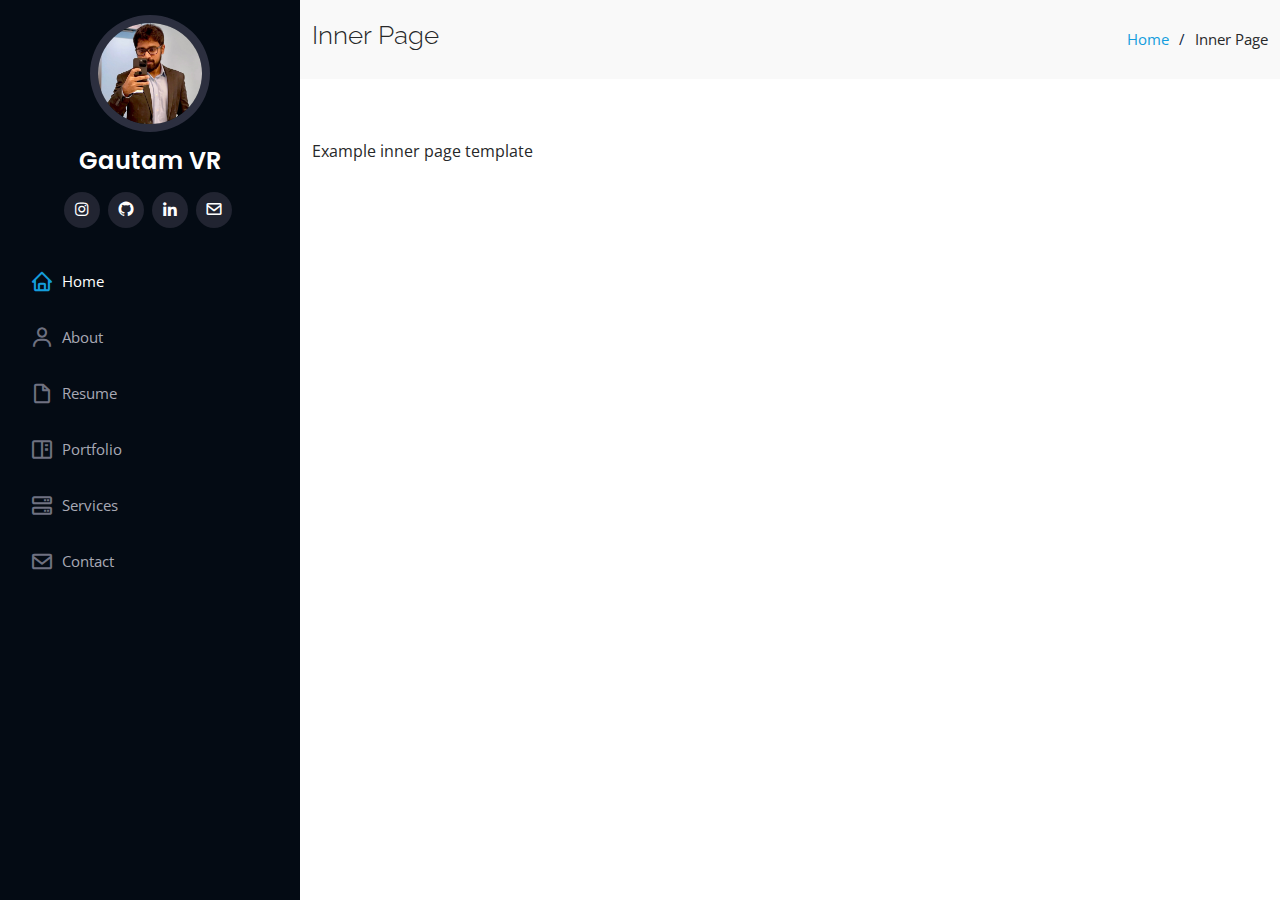
<file: inner-page.html>
<!DOCTYPE html>
<html lang="en">

<head>
  <meta charset="utf-8">
  <meta content="width=device-width, initial-scale=1.0" name="viewport">

  <title>Inner Page - Gautam's Portfoio</title>
  <meta content="" name="description">
  <meta content="" name="keywords">

  <!-- Favicons -->
  <link href="assets/img/icon.png" rel="icon">
  <link href="assets/img/icon.png" rel="apple-touch-icon">

  <!-- Google Fonts -->
  <link href="https://fonts.googleapis.com/css?family=Open+Sans:300,300i,400,400i,600,600i,700,700i|Raleway:300,300i,400,400i,500,500i,600,600i,700,700i|Poppins:300,300i,400,400i,500,500i,600,600i,700,700i" rel="stylesheet">

  <!-- Vendor CSS Files -->
  <link href="assets/vendor/aos/aos.css" rel="stylesheet">
  <link href="assets/vendor/bootstrap/css/bootstrap.min.css" rel="stylesheet">
  <link href="assets/vendor/bootstrap-icons/bootstrap-icons.css" rel="stylesheet">
  <link href="assets/vendor/boxicons/css/boxicons.min.css" rel="stylesheet">
  <link href="assets/vendor/glightbox/css/glightbox.min.css" rel="stylesheet">
  <link href="assets/vendor/swiper/swiper-bundle.min.css" rel="stylesheet">

  <!-- Template Main CSS File -->
  <link href="assets/css/style.css" rel="stylesheet">
</head>

<body>

  <!-- ======= Mobile nav toggle button ======= -->
  <i class="bi bi-list mobile-nav-toggle d-xl-none"></i>

  <!-- ======= Header ======= -->
  <header id="header">
    <div class="d-flex flex-column">

      <div class="profile">
        <img src="assets/img/profile_img_small.jpg" alt="" class="img-fluid rounded-circle">
        <h1 class="text-light"><a href="index.html">Gautam VR</a></h1>
        <div class="social-links mt-3 text-center">
          <a href="https://www.instagram.com/gaut5m/" class="instagram"><i class="bx bxl-instagram"></i></a>
          <a href="https://github.com/gautamvr" class="github"><i class="bx bxl-github"></i></a>
          <a href="https://www.linkedin.com/in/gautam-vr/" class="linkedin"><i class="bx bxl-linkedin"></i></a>
          <a href="mailto:gautamvr55@gmail.com" class="linkedin"><i class="bx bx-envelope"></i></a>
          
        </div>
      </div>

      <nav id="navbar" class="nav-menu navbar">
        <ul>
          <li><a href="#hero" class="nav-link scrollto active"><i class="bx bx-home"></i> <span>Home</span></a></li>
          <li><a href="#about" class="nav-link scrollto"><i class="bx bx-user"></i> <span>About</span></a></li>
          <li><a href="#resume" class="nav-link scrollto"><i class="bx bx-file-blank"></i> <span>Resume</span></a></li>
          <li><a href="#portfolio" class="nav-link scrollto"><i class="bx bx-book-content"></i> <span>Portfolio</span></a></li>
          <li><a href="#services" class="nav-link scrollto"><i class="bx bx-server"></i> <span>Services</span></a></li>
          <li><a href="#contact" class="nav-link scrollto"><i class="bx bx-envelope"></i> <span>Contact</span></a></li>
        </ul>
      </nav><!-- .nav-menu -->
    </div>
  </header><!-- End Header -->

  <main id="main">

    <!-- ======= Breadcrumbs ======= -->
    <section class="breadcrumbs">
      <div class="container">

        <div class="d-flex justify-content-between align-items-center">
          <h2>Inner Page</h2>
          <ol>
            <li><a href="index.html">Home</a></li>
            <li>Inner Page</li>
          </ol>
        </div>

      </div>
    </section><!-- End Breadcrumbs -->

    <section class="inner-page">
      <div class="container">
        <p>
          Example inner page template
        </p>
      </div>
    </section>

  </main><!-- End #main -->


  <a href="#" class="back-to-top d-flex align-items-center justify-content-center"><i class="bi bi-arrow-up-short"></i></a>

  <!-- Vendor JS Files -->
  <script src="assets/vendor/purecounter/purecounter.js"></script>
  <script src="assets/vendor/aos/aos.js"></script>
  <script src="assets/vendor/bootstrap/js/bootstrap.bundle.min.js"></script>
  <script src="assets/vendor/glightbox/js/glightbox.min.js"></script>
  <script src="assets/vendor/isotope-layout/isotope.pkgd.min.js"></script>
  <script src="assets/vendor/swiper/swiper-bundle.min.js"></script>
  <script src="assets/vendor/typed.js/typed.min.js"></script>
  <script src="assets/vendor/waypoints/noframework.waypoints.js"></script>
  <script src="assets/vendor/php-email-form/validate.js"></script>

  <!-- Template Main JS File -->
  <script src="assets/js/main.js"></script>

</body>

</html>
</file>
<file: assets/css/style.css>
/**
* Template Name: iPortfolio - v3.7.0
* Template URL: https://bootstrapmade.com/iportfolio-bootstrap-portfolio-websites-template/
* Author: BootstrapMade.com
* License: https://bootstrapmade.com/license/
*/

/*--------------------------------------------------------------
# General
--------------------------------------------------------------*/
body {
  font-family: "Open Sans", sans-serif;
  color: #272829;
}

a {
  color: #149ddd;
  text-decoration: none;
}

a:hover {
  color: #37b3ed;
  text-decoration: none;
}

h1, h2, h3, h4, h5, h6 {
  font-family: "Raleway", sans-serif;
}

/*--------------------------------------------------------------
# Back to top button
--------------------------------------------------------------*/
.back-to-top {
  position: fixed;
  visibility: hidden;
  opacity: 0;
  right: 15px;
  bottom: 15px;
  z-index: 996;
  background: #149ddd;
  width: 40px;
  height: 40px;
  border-radius: 50px;
  transition: all 0.4s;
}
.back-to-top i {
  font-size: 28px;
  color: #fff;
  line-height: 0;
}
.back-to-top:hover {
  background: #2eafec;
  color: #fff;
}
.back-to-top.active {
  visibility: visible;
  opacity: 1;
}

/*--------------------------------------------------------------
# Header
--------------------------------------------------------------*/
#header {
  position: fixed;
  top: 0;
  left: 0;
  bottom: 0;
  width: 300px;
  transition: all ease-in-out 0.5s;
  z-index: 9997;
  transition: all 0.5s;
  padding: 0 15px;
  background: #040b14;
  overflow-y: auto;
}
#header .profile img {
  margin: 15px auto;
  display: block;
  width: 120px;
  border: 8px solid #2c2f3f;
}
#header .profile h1 {
  font-size: 24px;
  margin: 0;
  padding: 0;
  font-weight: 600;
  -moz-text-align-last: center;
  text-align-last: center;
  font-family: "Poppins", sans-serif;
}
#header .profile h1 a, #header .profile h1 a:hover {
  color: #fff;
  text-decoration: none;
}
#header .profile .social-links a {
  font-size: 18px;
  display: inline-block;
  background: #212431;
  color: #fff;
  line-height: 1;
  padding: 8px 0;
  margin-right: 4px;
  border-radius: 50%;
  text-align: center;
  width: 36px;
  height: 36px;
  transition: 0.3s;
}
#header .profile .social-links a:hover {
  background: #149ddd;
  color: #fff;
  text-decoration: none;
}

#header .profile button[type=submit] {
  background: #149ddd;
  border: 0;
  margin: 10px 10px 10px 10px;
  padding: 10px 24px;
  color: #fff;
  transition: 0.4s;
  border-radius: 20px;
  font-weight: 400;
  font-size:16px;
  position: relative;
  left: 19%;
  top:10px;
}

#main {
  margin-left: 300px;
}

@media (max-width: 1199px) {
  #header {
    left: -300px;
  }

  #main {
    margin-left: 0;
  }
}
/*--------------------------------------------------------------
# Navigation Menu
--------------------------------------------------------------*/
/* Desktop Navigation */
.nav-menu {
  padding: 30px 0 0 0;
}
.nav-menu * {
  margin: 0;
  padding: 0;
  list-style: none;
}
.nav-menu > ul > li {
  position: relative;
  white-space: nowrap;
}
.nav-menu a, .nav-menu a:focus {
  display: flex;
  align-items: center;
  color: #a8a9b4;
  padding: 12px 15px;
  margin-bottom: 8px;
  transition: 0.3s;
  font-size: 15px;
}
.nav-menu a i, .nav-menu a:focus i {
  font-size: 24px;
  padding-right: 8px;
  color: #6f7180;
}
.nav-menu a:hover, .nav-menu .active, .nav-menu .active:focus, .nav-menu li:hover > a {
  text-decoration: none;
  color: #fff;
}
.nav-menu a:hover i, .nav-menu .active i, .nav-menu .active:focus i, .nav-menu li:hover > a i {
  color: #149ddd;
}

/* Mobile Navigation */
.mobile-nav-toggle {
  position: fixed;
  right: 15px;
  top: 15px;
  z-index: 9998;
  border: 0;
  font-size: 24px;
  transition: all 0.4s;
  outline: none !important;
  background-color: #149ddd;
  color: #fff;
  width: 40px;
  height: 40px;
  display: inline-flex;
  align-items: center;
  justify-content: center;
  line-height: 0;
  border-radius: 50px;
  cursor: pointer;
}

.mobile-nav-active {
  overflow: hidden;
}
.mobile-nav-active #header {
  left: 0;
}

/*--------------------------------------------------------------
# Hero Section
--------------------------------------------------------------*/
#hero {
  width: 100%;
  height: 100vh;
  background: url("../img/home-bg.jpg") bottom left;
  background-size: cover;
}
#hero:before {
  content: "";
  background: rgba(3, 18, 43, 0.432);
  backdrop-filter: blur(2px);
  position: absolute;
  bottom: 0;
  top: 0;
  left: 0;
  right: 0;
  z-index: 1;
}
#hero .hero-container {
  position: relative;
  z-index: 2;
  min-width: 300px;
}

.hero-container button[type=submit] {
  background: #149ddd;
  border: 0;
  padding: 10px 24px;
  color: #fff;
  transition: 0.4s;
  border-radius: 4px;
  font-weight: 400;
  font-size:22px;
  position: relative;
}

.hero-container a{
  position:absolute;
  left: 32%;
}

.hero-container button[type=submit]:hover {
  background: #37b3ed;
}

#hero h1 {
  margin: 0 0 10px 0;
  font-size: 82px;
  font-family:'Segoe UI', Tahoma, Geneva, Verdana, sans-serif;
  font-weight: 100;
  line-height: 56px;
  color: #fff;
  letter-spacing: 20px;
  text-align: center;
}
#hero p {
  color: #fff;
  margin-bottom: 50px;
  font-size: 32px;
  text-align: center;
  font-family:'Lucida Sans', 'Lucida Sans Regular', 'Lucida Grande', 'Lucida Sans Unicode', Geneva, Verdana, sans-serif;
}
#hero p span {
  color: #fff;
  padding-bottom: 4px;
  letter-spacing: 1px;
  border-bottom: 3px solid #149ddd;
}
@media (min-width: 1024px) {
  #hero {
    background-attachment: fixed;
  }
}
@media (max-width: 768px) {
  #hero h1 {
    font-size: 28px;
    line-height: 36px;
  }
  #hero h2 {
    margin: 0 0 10px 0;
    font-size: 24px;
    font-weight: 700;
    line-height: 56px;
    color: #fff;
  }
}

/*--------------------------------------------------------------
# Sections General
--------------------------------------------------------------*/
section {
  padding: 60px 0;
  overflow: hidden;
}

.section-bg {
  background: #f5f8fd;
}

.section-title {
  padding-bottom: 30px;
}
.section-title h2 {
  font-size: 32px;
  font-weight: bold;
  margin-bottom: 20px;
  padding-bottom: 20px;
  position: relative;
  color: #173b6c;
}
.section-title h3 {
  font-size: 28px;
  font-weight: bold;
  margin-bottom: 10px;
  padding-top: 10px;
  padding-bottom: 10px;
  position: relative;
  color: #173b6c;
}
.section-title h2::after {
  content: "";
  position: absolute;
  display: block;
  width: 50px;
  height: 3px;
  background: #149ddd;
  bottom: 0;
  left: 0;
}
.section-title p {
  margin-bottom: 0;
}

/*--------------------------------------------------------------
# About
--------------------------------------------------------------*/
.about .content h3 {
  font-weight: 700;
  font-size: 26px;
  color: #173b6c;
}
.about .content ul {
  list-style: none;
  padding: 0;
}
.about .content ul li {
  margin-bottom: 20px;
  display: flex;
  align-items: center;
}
.about .content ul strong {
  margin-right: 10px;
}
.about .content ul i {
  font-size: 16px;
  margin-right: 5px;
  color: #149ddd;
  line-height: 0;
}
.about .content p:last-child {
  margin-bottom: 0;
}

/*--------------------------------------------------------------
# Facts
--------------------------------------------------------------*/
.facts {
  padding-bottom: 30px;
}
.facts .count-box {
  padding: 30px;
  width: 100%;
}
.facts .count-box i {
  display: block;
  font-size: 44px;
  color: #149ddd;
  float: left;
  line-height: 0;
}
.facts .count-box span {
  font-size: 48px;
  line-height: 40px;
  display: block;
  font-weight: 700;
  color: #050d18;
  margin-left: 60px;
}
.facts .count-box p {
  padding: 15px 0 0 0;
  margin: 0 0 0 60px;
  font-family: "Raleway", sans-serif;
  font-size: 14px;
  color: #122f57;
}
.facts .count-box a {
  font-weight: 600;
  display: block;
  margin-top: 20px;
  color: #122f57;
  font-size: 15px;
  font-family: "Poppins", sans-serif;
  transition: ease-in-out 0.3s;
}
.facts .count-box a:hover {
  color: #1f5297;
}

/*--------------------------------------------------------------
# Akills
--------------------------------------------------------------*/
.skills .progress {
  height: 60px;
  display: block;
  background: none;
  border-radius: 0;
}
.skills .progress .skill {
  padding: 0;
  margin: 0 0 6px 0;
  text-transform: uppercase;
  display: block;
  font-weight: 600;
  font-family: "Poppins", sans-serif;
  color: #050d18;
}
.skills .progress .skill .val {
  float: right;
  font-style: normal;
}
.skills .progress-bar-wrap {
  background: #dce8f8;
  height: 10px;
}
.skills .progress-bar {
  width: 1px;
  height: 10px;
  transition: 0.9s;
  background-color: #149ddd;
}

/*--------------------------------------------------------------
# Resume
--------------------------------------------------------------*/
.resume .resume-title {
  font-size: 26px;
  font-weight: 700;
  margin-top: 20px;
  margin-bottom: 20px;
  color: #050d18;
}
.resume .resume-title h4{
  font-size: 20px;
  font-weight: 700;
  margin-top: 20px;
  margin-bottom: 20px;
  color: #050d18;
}

.resume .resume-item {
  padding: 0 0 20px 20px;
  margin-top: -2px;
  border-left: 2px solid #1f5297;
  position: relative;
}
.resume .resume-item h4 {
  line-height: 18px;
  font-size: 18px;
  font-weight: 600;
  text-transform: uppercase;
  font-family: "Poppins", sans-serif;
  color: #050d18;
  margin-bottom: 10px;
}
.resume .resume-item h5 {
  font-size: 16px;
  background: #e4edf9;
  padding: 5px 15px;
  display: inline-block;
  font-weight: 600;
  margin-bottom: 10px;
}
.resume .resume-item ul {
  padding-left: 20px;
}
.resume .resume-item ul li {
  padding-bottom: 10px;
}
.resume .resume-item:last-child {
  padding-bottom: 0;
}
.resume .resume-item::before {
  content: "";
  position: absolute;
  width: 16px;
  height: 16px;
  border-radius: 50px;
  left: -9px;
  top: 0;
  background: #fff;
  border: 2px solid #1f5297;
}

/*--------------------------------------------------------------
# Portfolio
--------------------------------------------------------------*/
.portfolio .portfolio-item {
  margin-bottom: 30px;
  width: 300;
  height: 300;
}
.portfolio #portfolio-flters {
  padding: 0;
  margin: 0 auto 35px auto;
  list-style: none;
  text-align: center;
  background: #fff;
  border-radius: 50px;
  padding: 2px 15px;
}
.portfolio #portfolio-flters li {
  cursor: pointer;
  display: inline-block;
  padding: 10px 15px 8px 15px;
  font-size: 14px;
  font-weight: 600;
  line-height: 1;
  text-transform: uppercase;
  color: #272829;
  margin-bottom: 5px;
  transition: all 0.3s ease-in-out;
}
.portfolio #portfolio-flters li:hover, .portfolio #portfolio-flters li.filter-active {
  color: #149ddd;
}
.portfolio #portfolio-flters li:last-child {
  margin-right: 0;
}
.portfolio .portfolio-wrap {
  transition: 0.3s;
  position: relative;
  overflow: hidden;
  z-index: 1;
}
.portfolio .portfolio-wrap img {
  width: 200px;
  height: 200px;
}
.portfolio .portfolio-wrap::before {
  content: "";
  background: rgba(255, 255, 255, 0.5);
  position: relative;
  left: 0;
  right: 0;
  top: 0;
  bottom: 0;
  transition: all ease-in-out 0.3s;
  z-index: 2;
  opacity: 0;
}
.portfolio .portfolio-wrap .portfolio-links {
  opacity: 1;
  left: 0;
  right: 0;
  bottom: -60px;
  z-index: 3;
  position: relative;
  transition: all ease-in-out 0.3s;
  display: flex;
  justify-content: center;
}
.portfolio .portfolio-wrap .portfolio-links a {
  color: #fff;
  font-size: 28px;
  text-align: center;
  background: rgba(20, 157, 221, 0.75);
  transition: 0.3s;
  width: 50%;
}
.portfolio .portfolio-wrap .portfolio-links a:hover {
  background: rgba(20, 157, 221, 0.95);
}
.portfolio .portfolio-wrap .portfolio-links a + a {
  border-left: 1px solid #37b3ed;
}
.portfolio .portfolio-wrap:hover::before {
  top: 0;
  left: 0;
  right: 0;
  bottom: 0;
  opacity: 1;
}
.portfolio .portfolio-wrap:hover .portfolio-links {
  opacity: 1;
  bottom: 0;
}

.portfolio button[type=submit] {
  background: #149ddd;
  border: 0;
  padding: 10px 24px;
  color: #fff;
  transition: 0.4s;
  border-radius: 20px;
  margin: 10px;
}



/*--------------------------------------------------------------
# Portfolio Details
--------------------------------------------------------------*/
.portfolio-details {
  padding-top: 40px;
}
.portfolio-details .portfolio-details-slider img {
  width: 100%;
}
.portfolio-details .portfolio-details-slider .swiper-pagination {
  margin-top: 20px;
  position: relative;
}
.portfolio-details .portfolio-details-slider .swiper-pagination .swiper-pagination-bullet {
  width: 12px;
  height: 12px;
  background-color: #fff;
  opacity: 1;
  border: 1px solid #149ddd;
}
.portfolio-details .portfolio-details-slider .swiper-pagination .swiper-pagination-bullet-active {
  background-color: #149ddd;
}
.portfolio-details .portfolio-info {
  padding: 30px;
  box-shadow: 0px 0 30px rgba(5, 13, 24, 0.08);
}
.portfolio-details .portfolio-info h3 {
  font-size: 22px;
  font-weight: 700;
  margin-bottom: 20px;
  padding-bottom: 20px;
  border-bottom: 1px solid #eee;
}
.portfolio-details .portfolio-info ul {
  list-style: none;
  padding: 0;
  font-size: 15px;
}
.portfolio-details .portfolio-info ul li + li {
  margin-top: 10px;
}
.portfolio-details .portfolio-description {
  padding-top: 30px;
}
.portfolio-details .portfolio-description h2 {
  font-size: 26px;
  font-weight: 700;
  margin-bottom: 20px;
}
.portfolio-details .portfolio-description p {
  padding: 0;
}

/*--------------------------------------------------------------
# Services
--------------------------------------------------------------*/
.services .icon-box {
  margin-bottom: 20px;
}
.services .icon {
  float: left;
  display: flex;
  align-items: center;
  justify-content: center;
  width: 54px;
  height: 54px;
  background: #149ddd;
  border-radius: 50%;
  transition: 0.5s;
  border: 1px solid #149ddd;
}
.services .icon i {
  color: #fff;
  font-size: 24px;
  line-height: 0;
}
.services .icon-box:hover .icon {
  background: #fff;
}
.services .icon-box:hover .icon i {
  color: #149ddd;
}
.services .title {
  margin-left: 80px;
  font-weight: 700;
  margin-bottom: 15px;
  font-size: 18px;
  color: #343a40;
}
.services .title a {
  color: #343a40;
}
.services .icon-box:hover .title {
  color: #149ddd;
}
.services .icon-box:hover .description {
  color: #149ddd;
}
.services .description {
  margin-left: 80px;
  line-height: 24px;
  font-size: 14px;
}
.services .description {
  color: #343a40;
}

.services .project-bg {
  background: none;
  padding: 10px;
  padding-top: 20px;
  border-radius: 20px;
}

.services .icon-box:hover .project-bg{
  background: #eff5fc;
}

/*--------------------------------------------------------------
# Testimonials
--------------------------------------------------------------*/
.testimonials .testimonials-carousel, .testimonials .testimonials-slider {
  overflow: hidden;
}
.testimonials .testimonial-item {
  box-sizing: content-box;
  text-align: center;
  min-height: 320px;
}
.testimonials .testimonial-item .testimonial-img {
  width: 90px;
  border-radius: 50%;
  margin: 0 auto;
}
.testimonials .testimonial-item h3 {
  font-size: 18px;
  font-weight: bold;
  margin: 10px 0 5px 0;
  color: #111;
}
.testimonials .testimonial-item h4 {
  font-size: 14px;
  color: #999;
  margin: 0;
}
.testimonials .testimonial-item .quote-icon-left, .testimonials .testimonial-item .quote-icon-right {
  color: #c3e8fa;
  font-size: 26px;
}
.testimonials .testimonial-item .quote-icon-left {
  display: inline-block;
  left: -5px;
  position: relative;
}
.testimonials .testimonial-item .quote-icon-right {
  display: inline-block;
  right: -5px;
  position: relative;
  top: 10px;
}
.testimonials .testimonial-item p {
  font-style: italic;
  margin: 0 15px 15px 15px;
  padding: 20px;
  background: #fff;
  position: relative;
  margin-bottom: 35px;
  border-radius: 6px;
  box-shadow: 0px 2px 15px rgba(0, 0, 0, 0.1);
}
.testimonials .testimonial-item p::after {
  content: "";
  width: 0;
  height: 0;
  border-top: 20px solid #fff;
  border-right: 20px solid transparent;
  border-left: 20px solid transparent;
  position: absolute;
  bottom: -20px;
  left: calc(50% - 20px);
}
.testimonials .swiper-pagination {
  margin-top: 20px;
  position: relative;
}
.testimonials .swiper-pagination .swiper-pagination-bullet {
  width: 12px;
  height: 12px;
  background-color: #fff;
  opacity: 1;
  border: 1px solid #149ddd;
}
.testimonials .swiper-pagination .swiper-pagination-bullet-active {
  background-color: #149ddd;
}

/*--------------------------------------------------------------
# Contact
--------------------------------------------------------------*/
.contact {
  padding-bottom: 130px;
}
.contact .info {
  padding: 30px;
  background: #fff;
  width: 100%;
  box-shadow: 0 0 24px 0 rgba(0, 0, 0, 0.12);
}
.contact .info i {
  font-size: 20px;
  color: #149ddd;
  float: left;
  width: 44px;
  height: 44px;
  background: #dff3fc;
  display: flex;
  justify-content: center;
  align-items: center;
  border-radius: 50px;
  transition: all 0.3s ease-in-out;
}
.contact .info h4 {
  padding: 0 0 0 60px;
  font-size: 22px;
  font-weight: 600;
  margin-bottom: 5px;
  color: #050d18;
}
.contact .info p {
  padding: 0 0 10px 60px;
  margin-bottom: 20px;
  font-size: 14px;
  color: #173b6c;
}
.contact .info .email p {
  padding-top: 5px;
}
.contact .info .social-links {
  padding-left: 60px;
}
.contact .info .social-links a {
  font-size: 18px;
  display: inline-block;
  background: #333;
  color: #fff;
  line-height: 1;
  padding: 8px 0;
  border-radius: 50%;
  text-align: center;
  width: 36px;
  height: 36px;
  transition: 0.3s;
  margin-right: 10px;
}
.contact .info .social-links a:hover {
  background: #149ddd;
  color: #fff;
}
.contact .info .email:hover i, .contact .info .address:hover i, .contact .info .phone:hover i {
  background: #149ddd;
  color: #fff;
}
.contact .php-email-form {
  width: 100%;
  padding: 30px;
  background: #fff;
  box-shadow: 0 0 24px 0 rgba(0, 0, 0, 0.12);
}
.contact .php-email-form .form-group {
  padding-bottom: 8px;
}
.contact .php-email-form .validate {
  display: none;
  color: red;
  margin: 0 0 15px 0;
  font-weight: 400;
  font-size: 13px;
}
.contact .php-email-form .error-message {
  display: none;
  color: #fff;
  background: #ed3c0d;
  text-align: left;
  padding: 15px;
  font-weight: 600;
}
.contact .php-email-form .error-message br + br {
  margin-top: 25px;
}
.contact .php-email-form .sent-message {
  display: none;
  color: #fff;
  background: #18d26e;
  text-align: center;
  padding: 15px;
  font-weight: 600;
}
.contact .php-email-form .loading {
  display: none;
  background: #fff;
  text-align: center;
  padding: 15px;
}
.contact .php-email-form .loading:before {
  content: "";
  display: inline-block;
  border-radius: 50%;
  width: 24px;
  height: 24px;
  margin: 0 10px -6px 0;
  border: 3px solid #18d26e;
  border-top-color: #eee;
  -webkit-animation: animate-loading 1s linear infinite;
  animation: animate-loading 1s linear infinite;
}
.contact .php-email-form .form-group {
  margin-bottom: 15px;
}
.contact .php-email-form label {
  padding-bottom: 8px;
}
.contact .php-email-form input, .contact .php-email-form textarea {
  border-radius: 0;
  box-shadow: none;
  font-size: 14px;
}
.contact .php-email-form input {
  height: 44px;
}
.contact .php-email-form textarea {
  padding: 10px 15px;
}
.contact .php-email-form button[type=submit] {
  background: #149ddd;
  border: 0;
  padding: 10px 24px;
  color: #fff;
  transition: 0.4s;
  border-radius: 4px;
}
.contact .php-email-form button[type=submit]:hover {
  background: #37b3ed;
}
@-webkit-keyframes animate-loading {
  0% {
    transform: rotate(0deg);
  }
  100% {
    transform: rotate(360deg);
  }
}
@keyframes animate-loading {
  0% {
    transform: rotate(0deg);
  }
  100% {
    transform: rotate(360deg);
  }
}

/*--------------------------------------------------------------
# Breadcrumbs
--------------------------------------------------------------*/
.breadcrumbs {
  padding: 20px 0;
  background: #f9f9f9;
}
.breadcrumbs h2 {
  font-size: 26px;
  font-weight: 300;
}
.breadcrumbs ol {
  display: flex;
  flex-wrap: wrap;
  list-style: none;
  padding: 0;
  margin: 0;
  font-size: 15px;
}
.breadcrumbs ol li + li {
  padding-left: 10px;
}
.breadcrumbs ol li + li::before {
  display: inline-block;
  padding-right: 10px;
  color: #0e2442;
  content: "/";
}
@media (max-width: 768px) {
  .breadcrumbs .d-flex {
    display: block !important;
  }
  .breadcrumbs ol {
    display: block;
  }
  .breadcrumbs ol li {
    display: inline-block;
  }
}

/*--------------------------------------------------------------
# Footer
--------------------------------------------------------------*/
#footer {
  padding: 15px;
  color: #f4f6fd;
  font-size: 14px;
  position: fixed;
  left: 0;
  bottom: 0;
  width: 300px;
  z-index: 9999;
  background: #040b14;
}
#footer .copyright {
  text-align: center;
}
#footer .credits {
  padding-top: 5px;
  text-align: center;
  font-size: 13px;
  color: #eaebf0;
}
@media (max-width: 1199px) {
  #footer {
    position: static;
    width: auto;
    padding-right: 20px 15px;
  }
}
.btn-default {
  color: #333;
  background-color: #fff;
  border-color: #ccc
}
</file>
